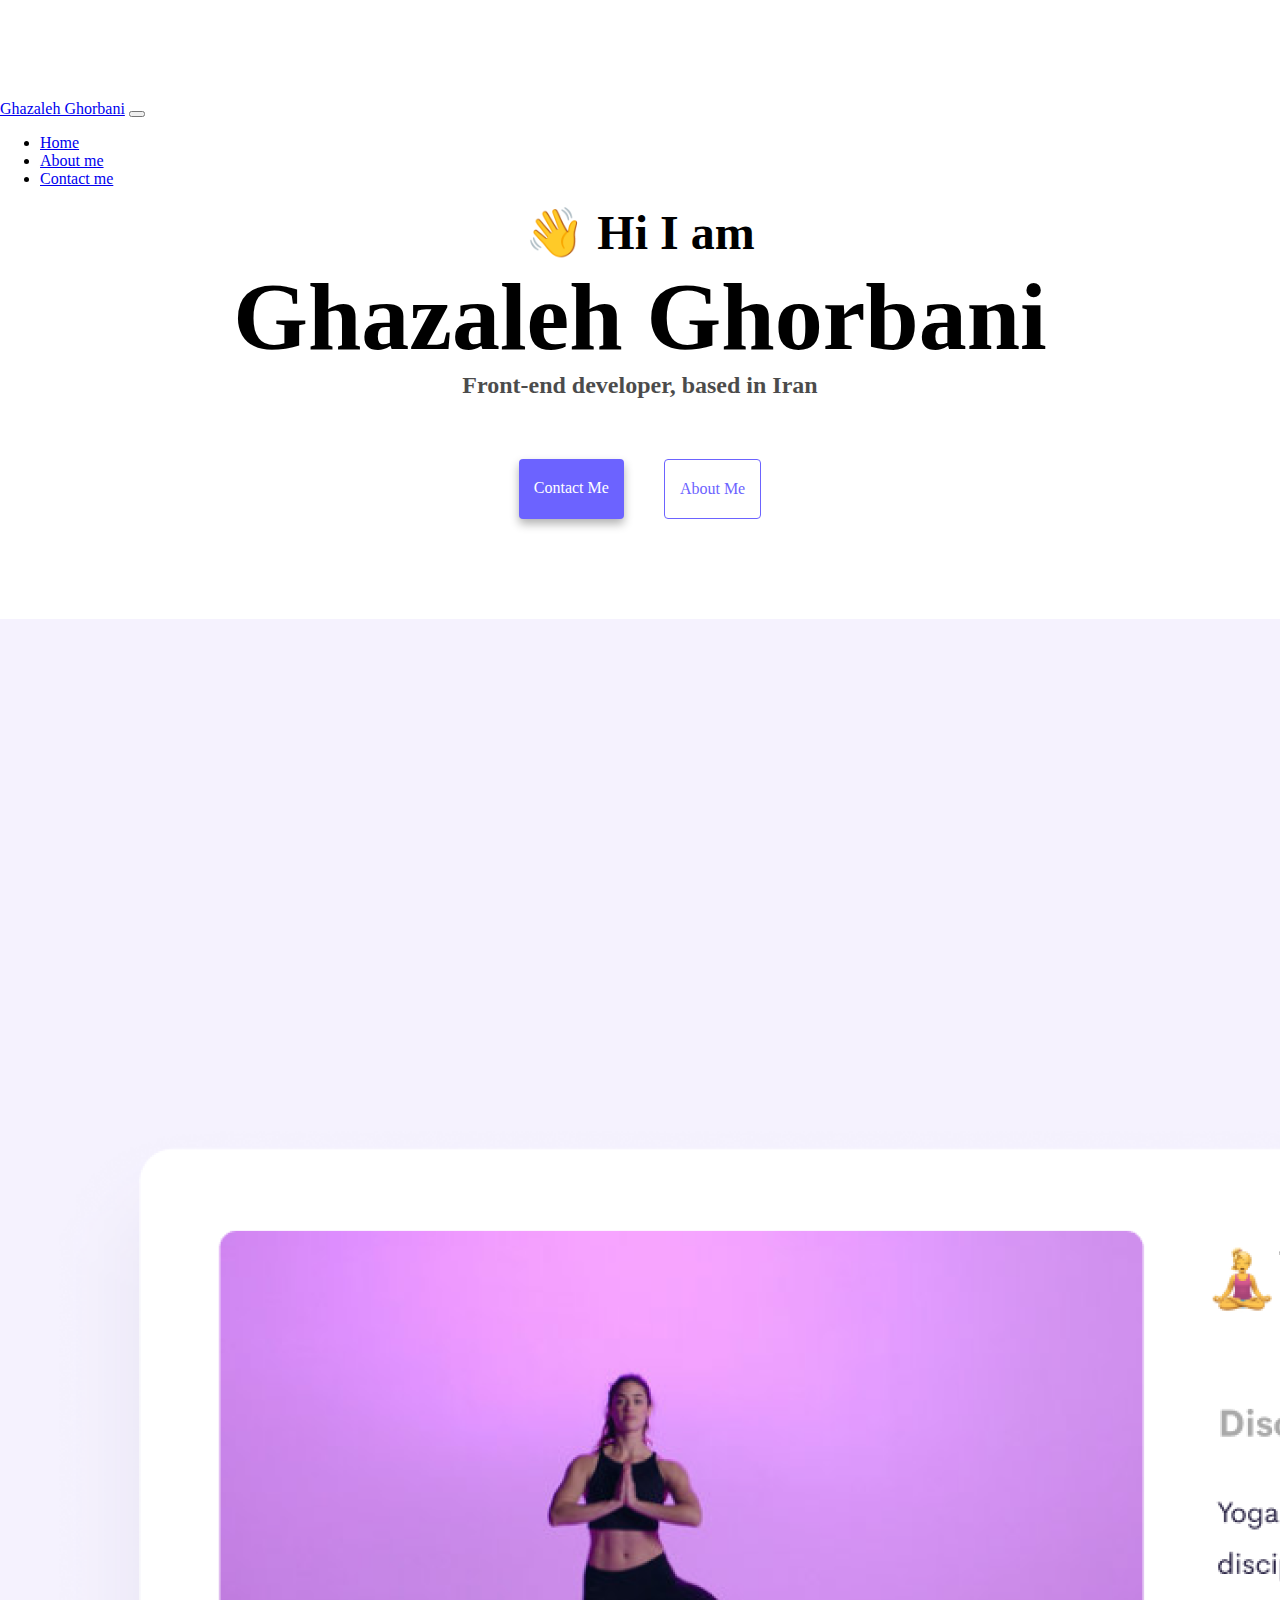
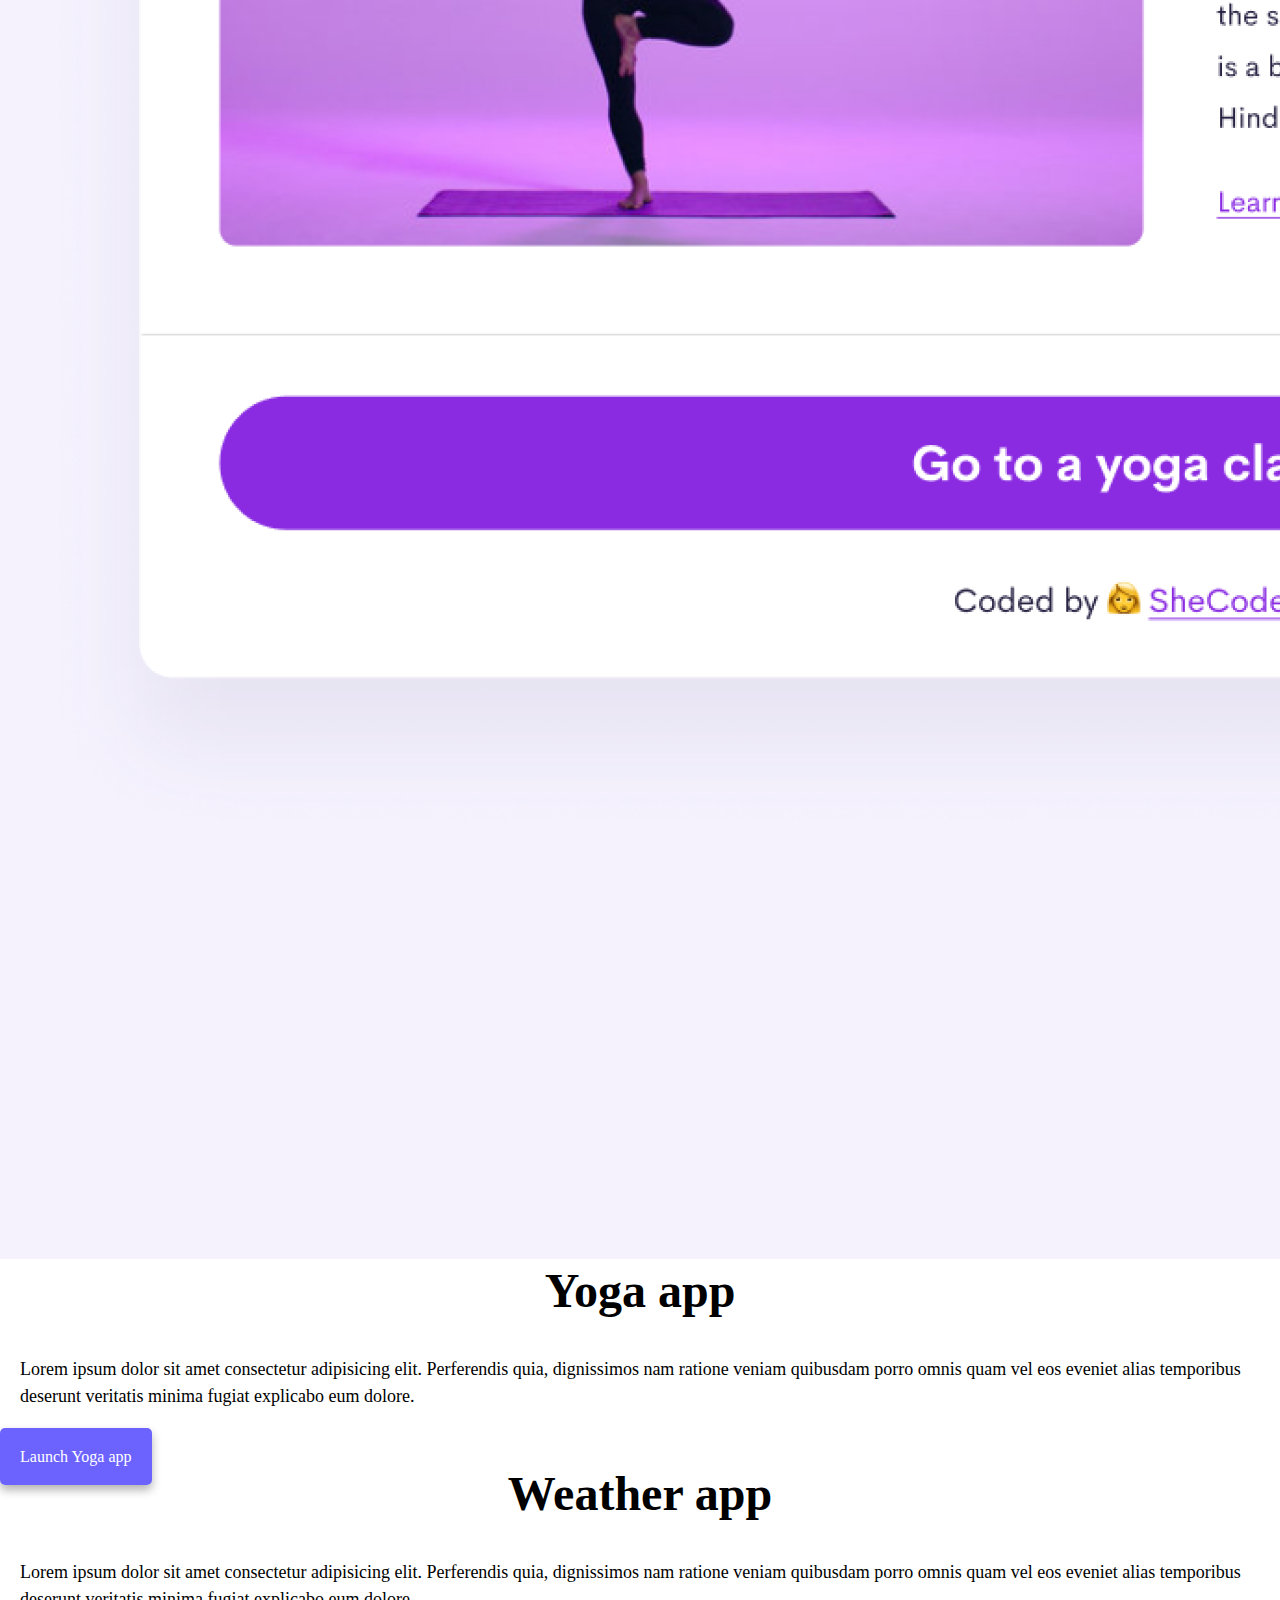
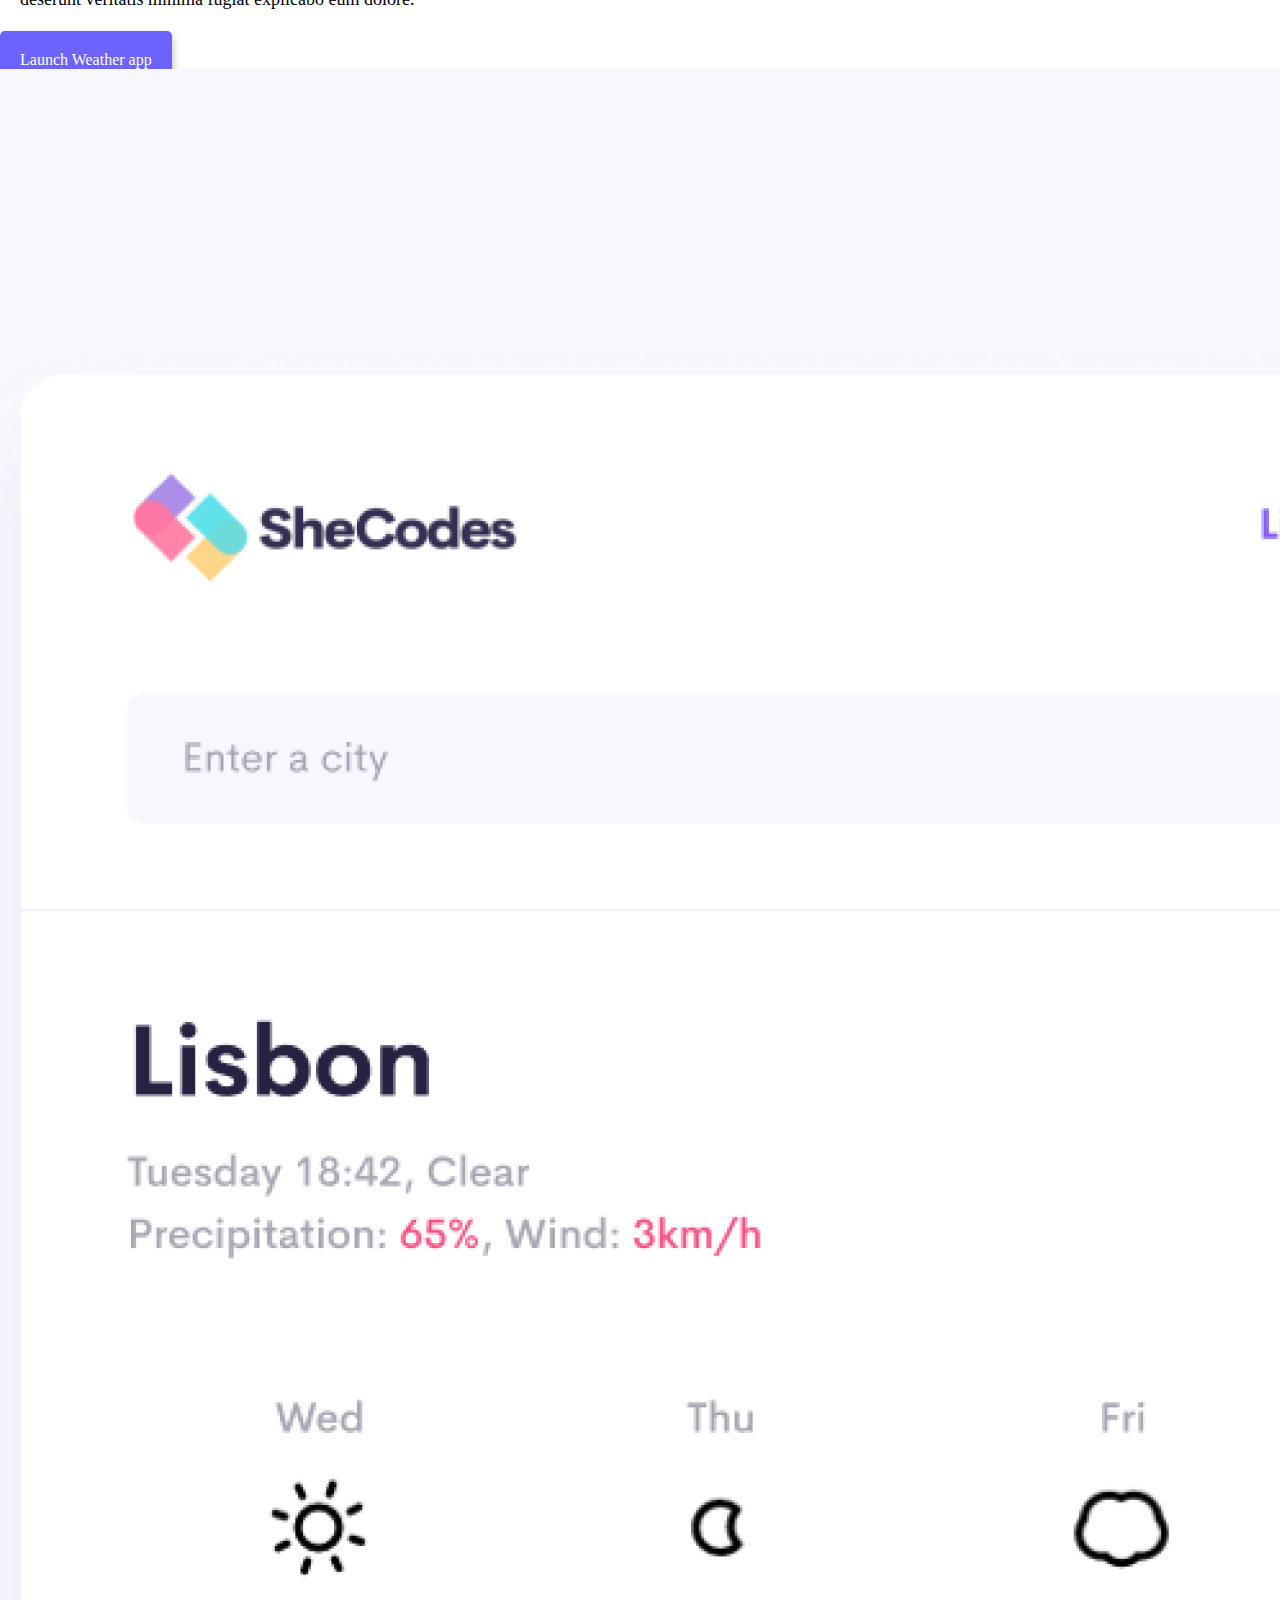
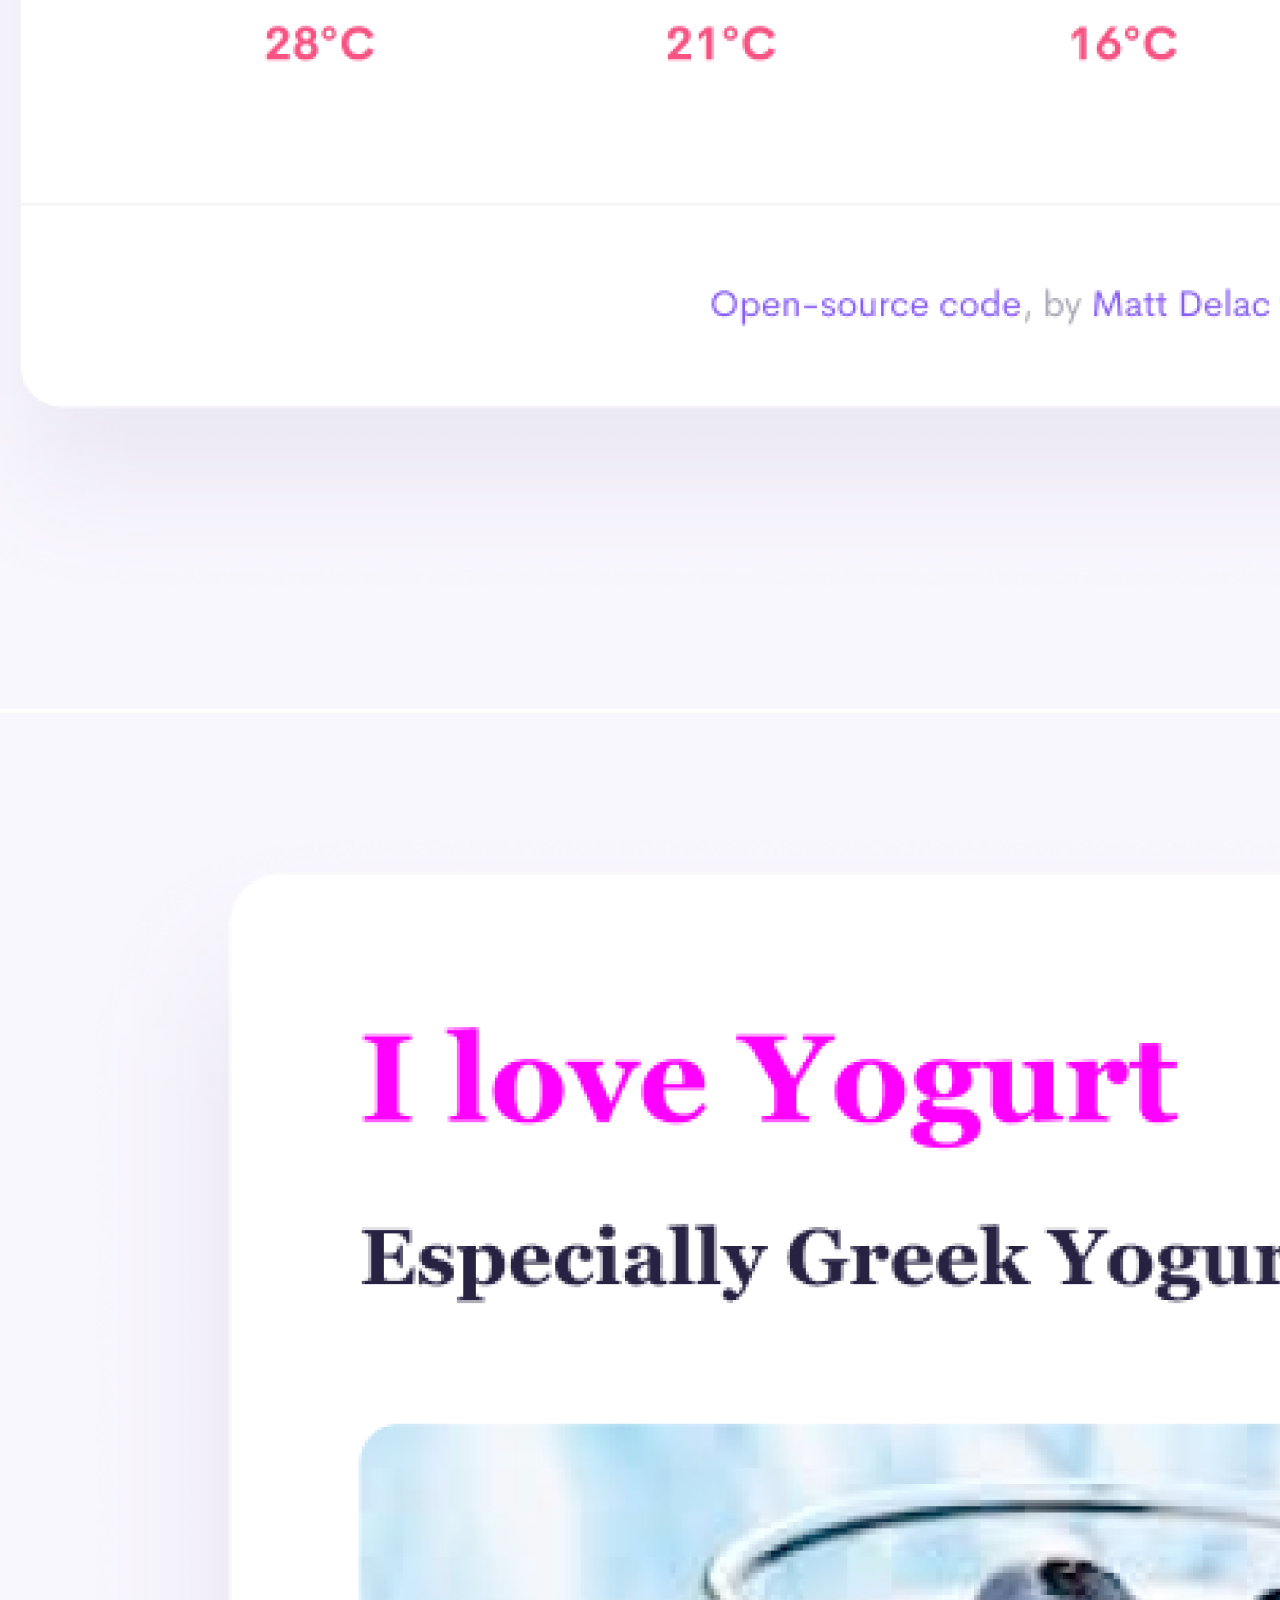
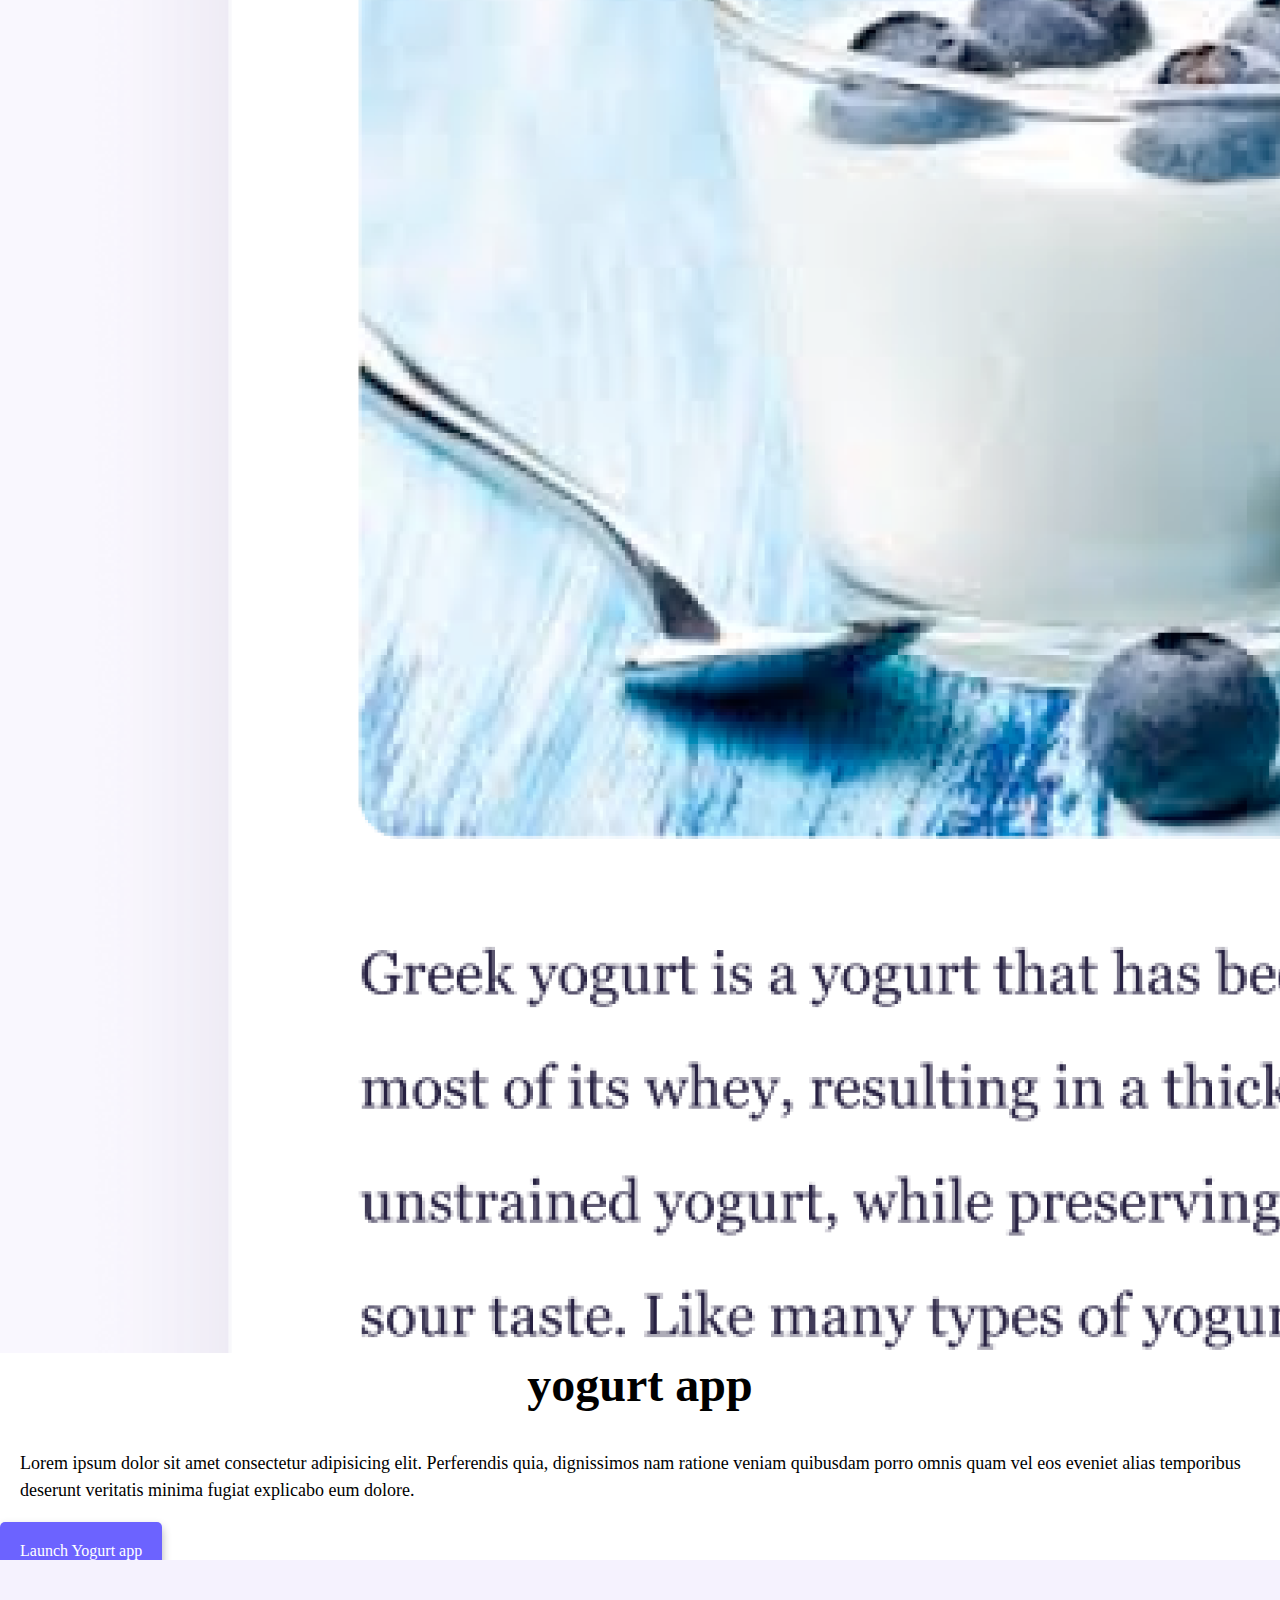
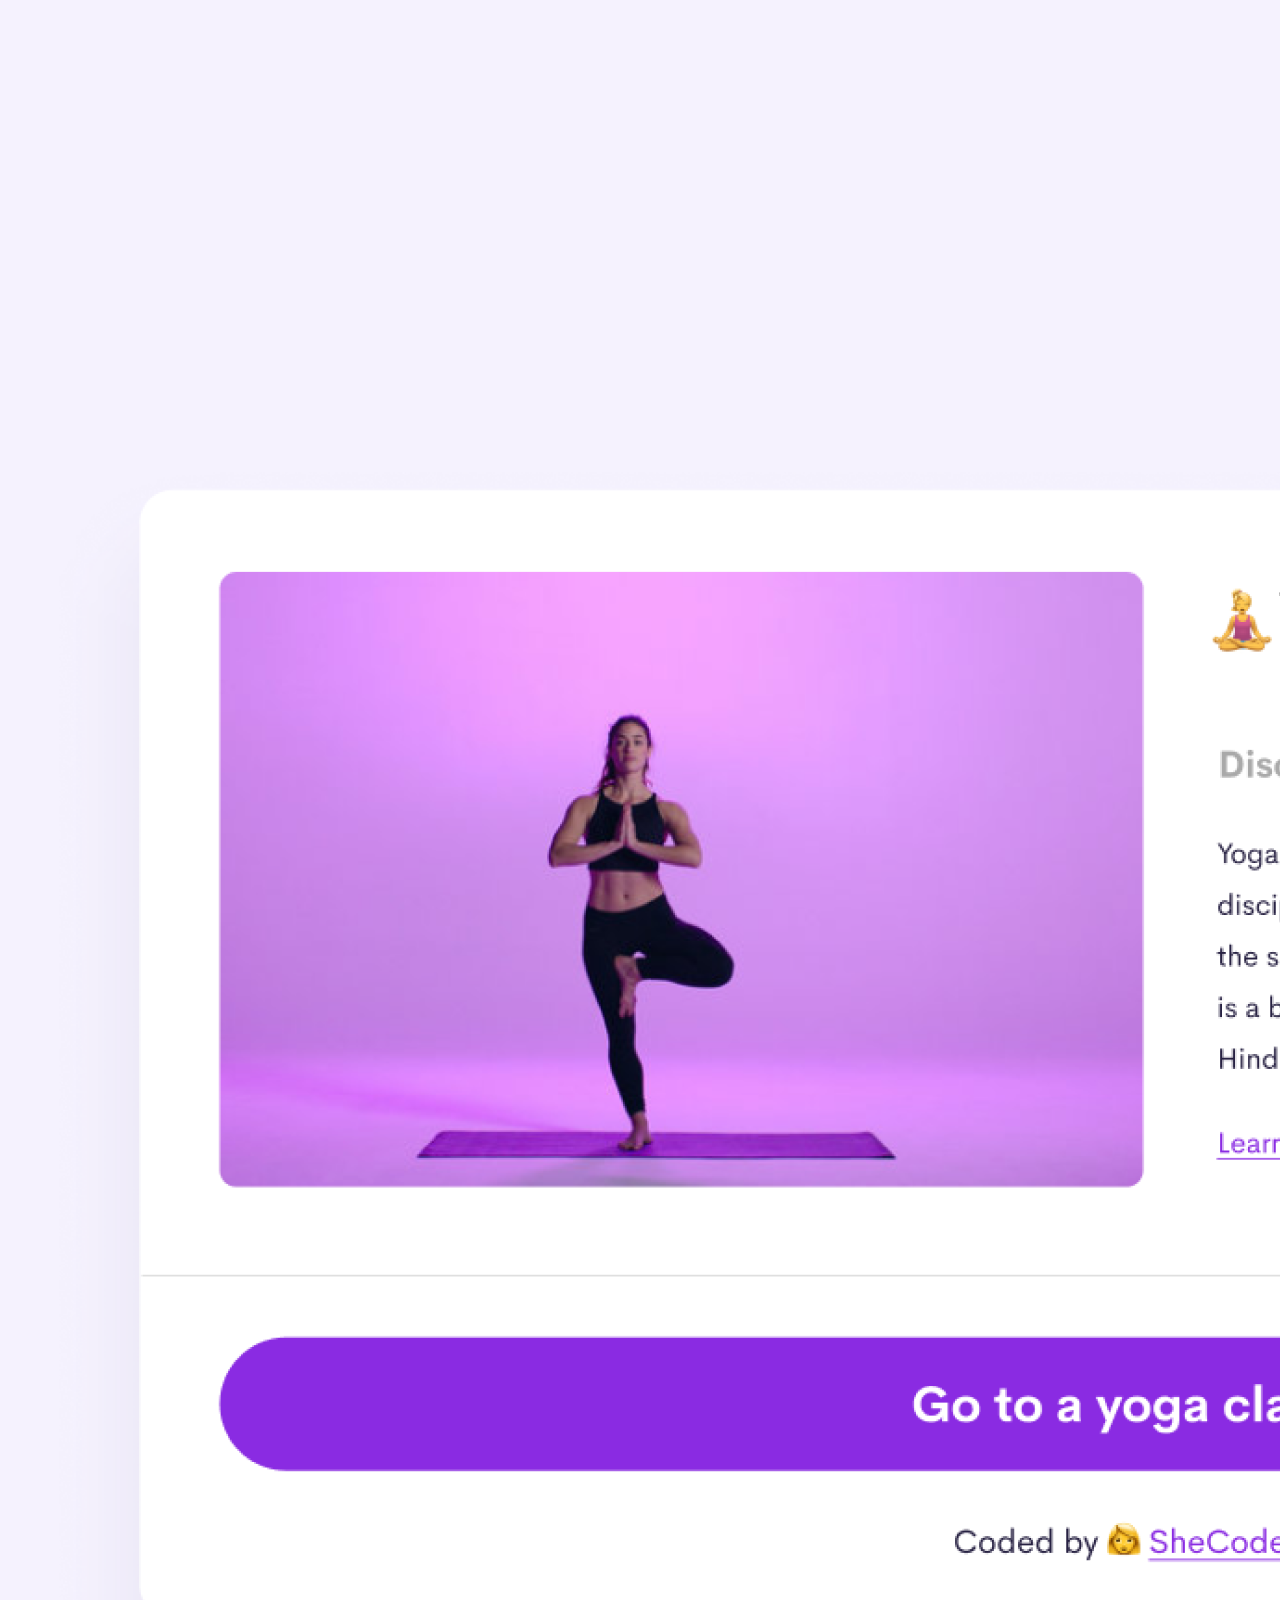
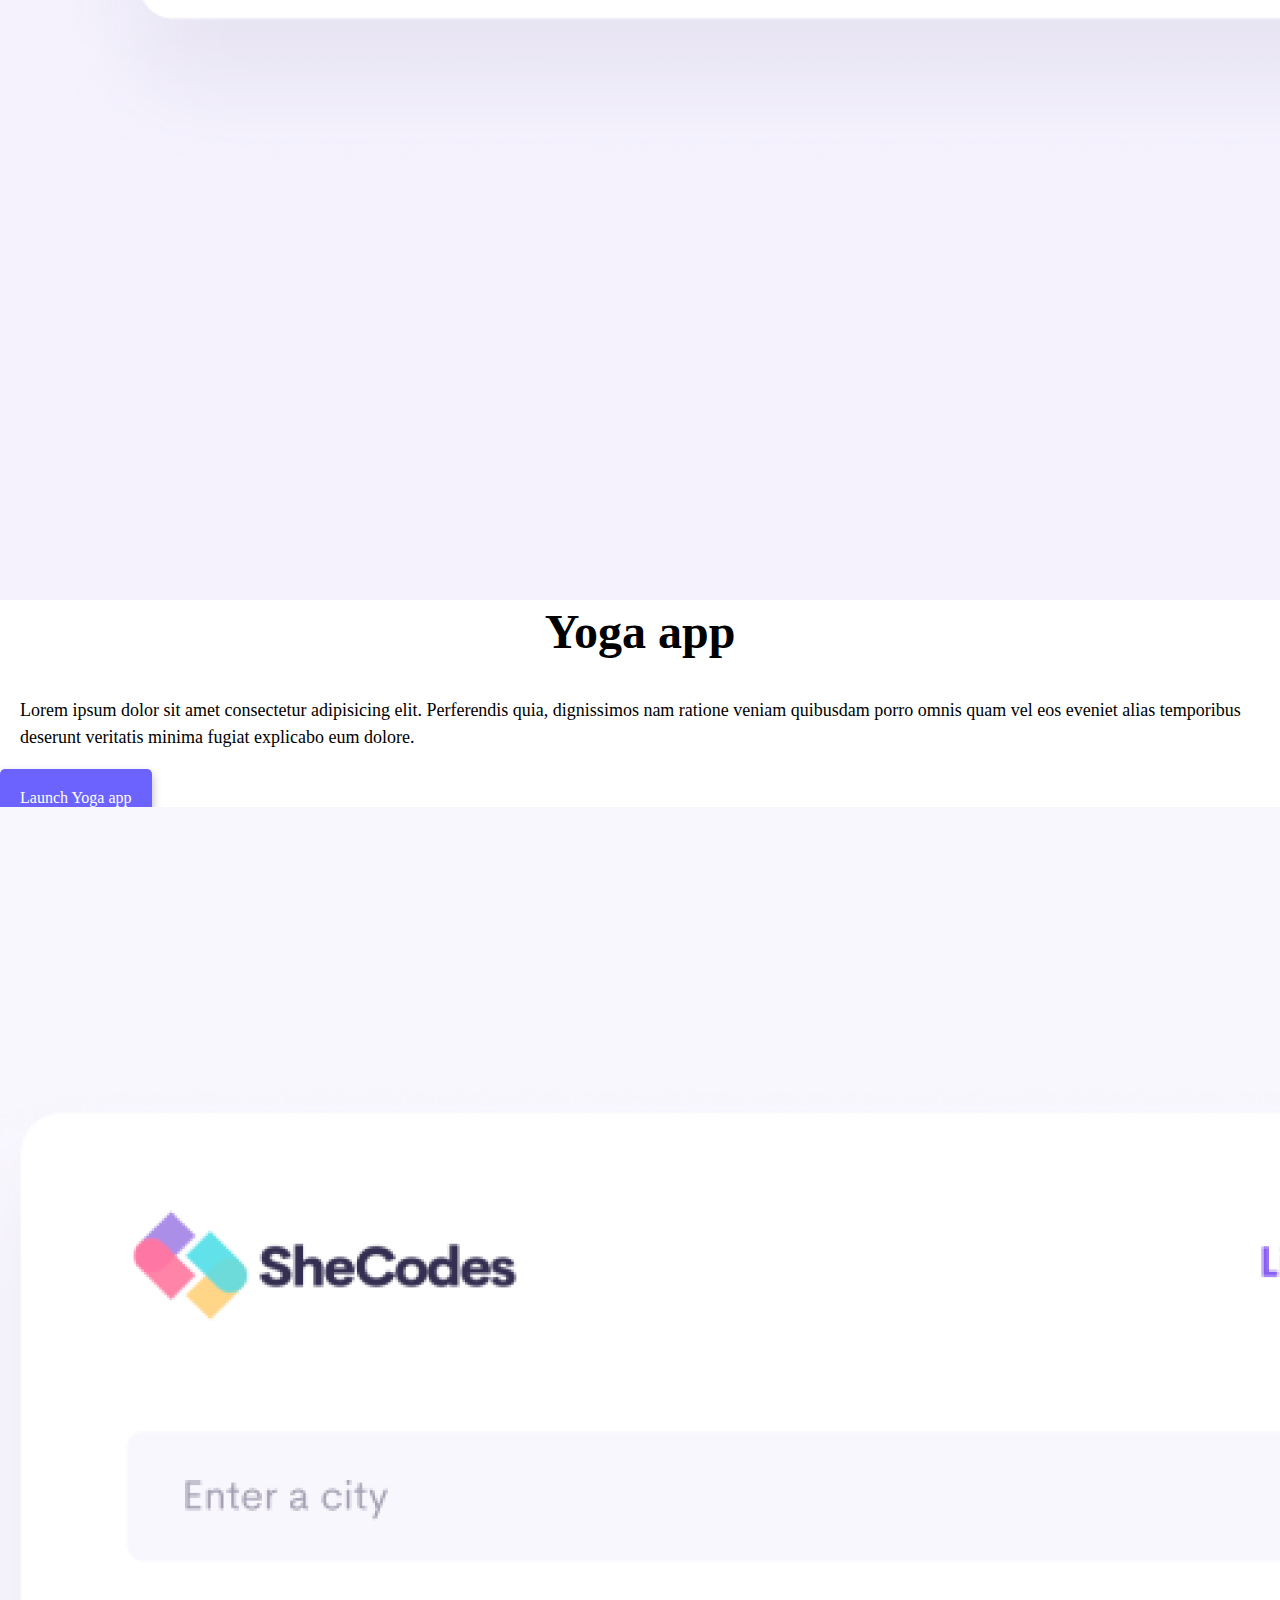
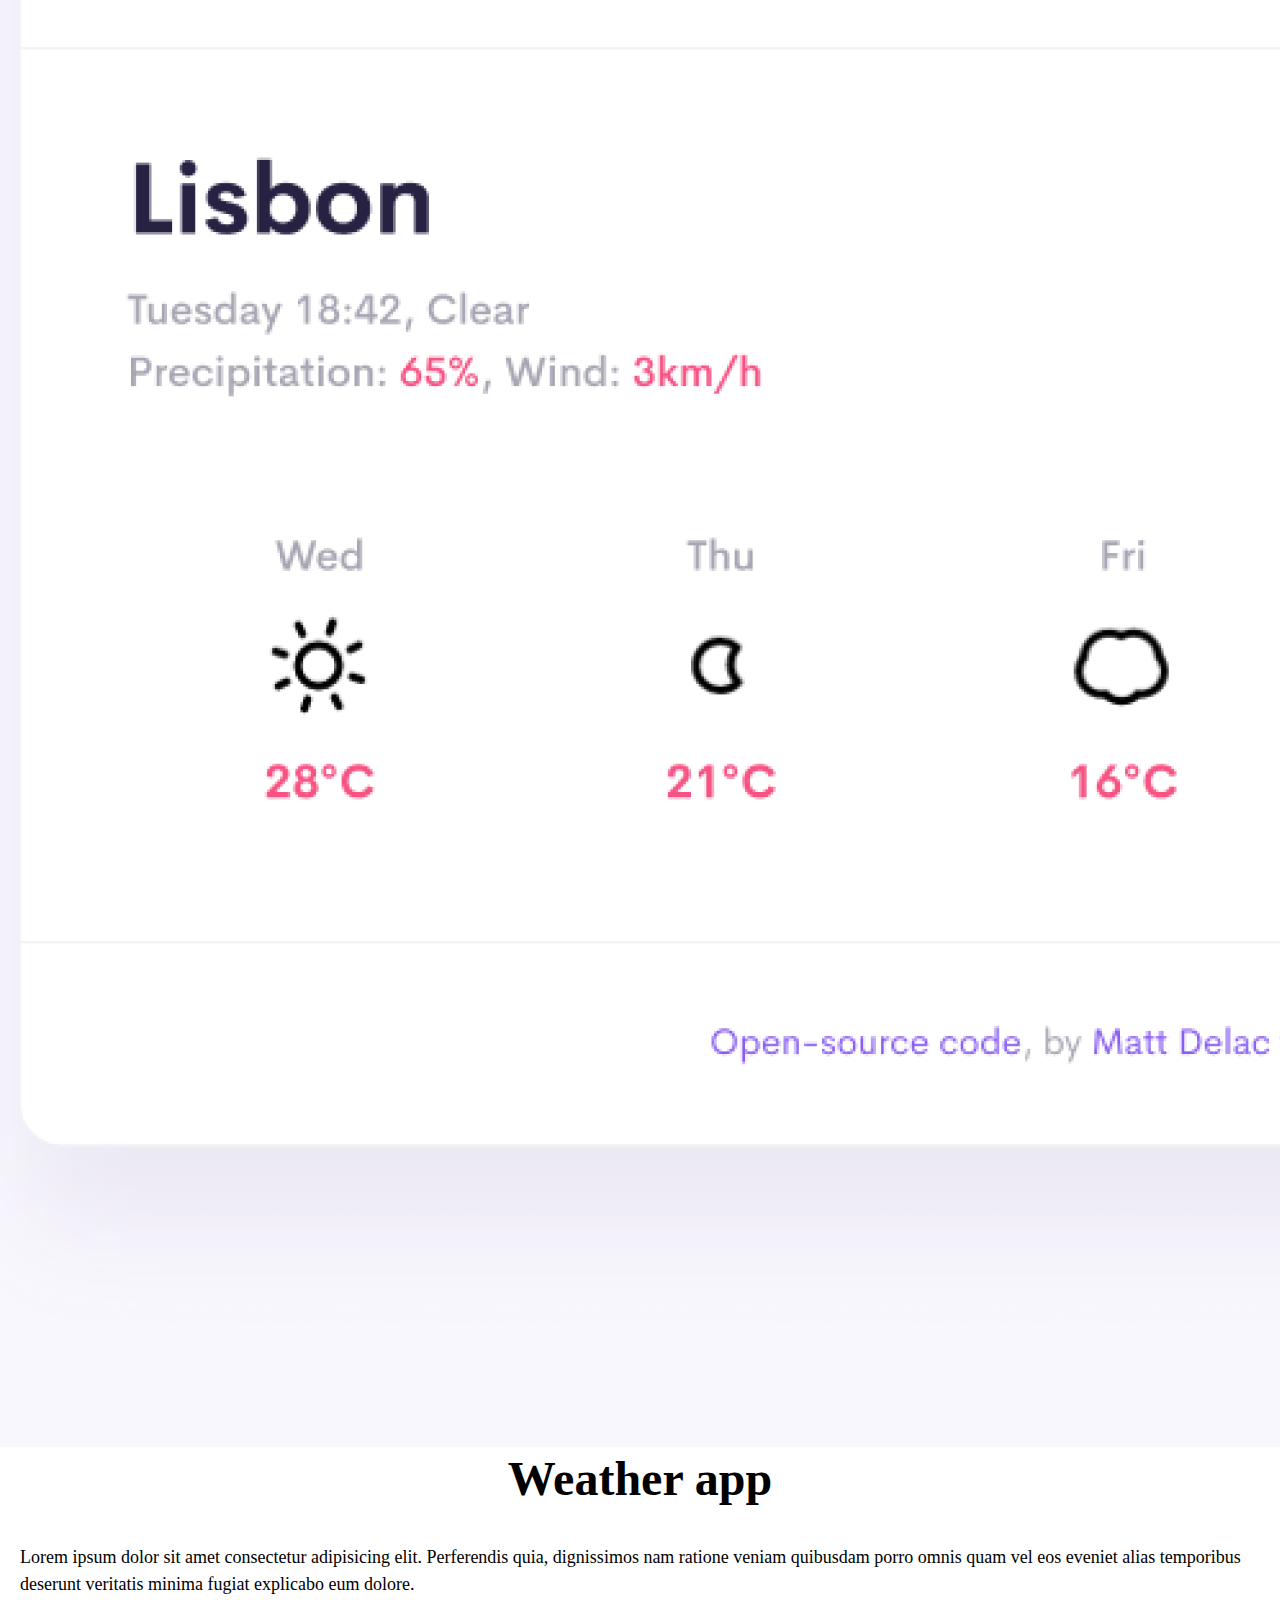
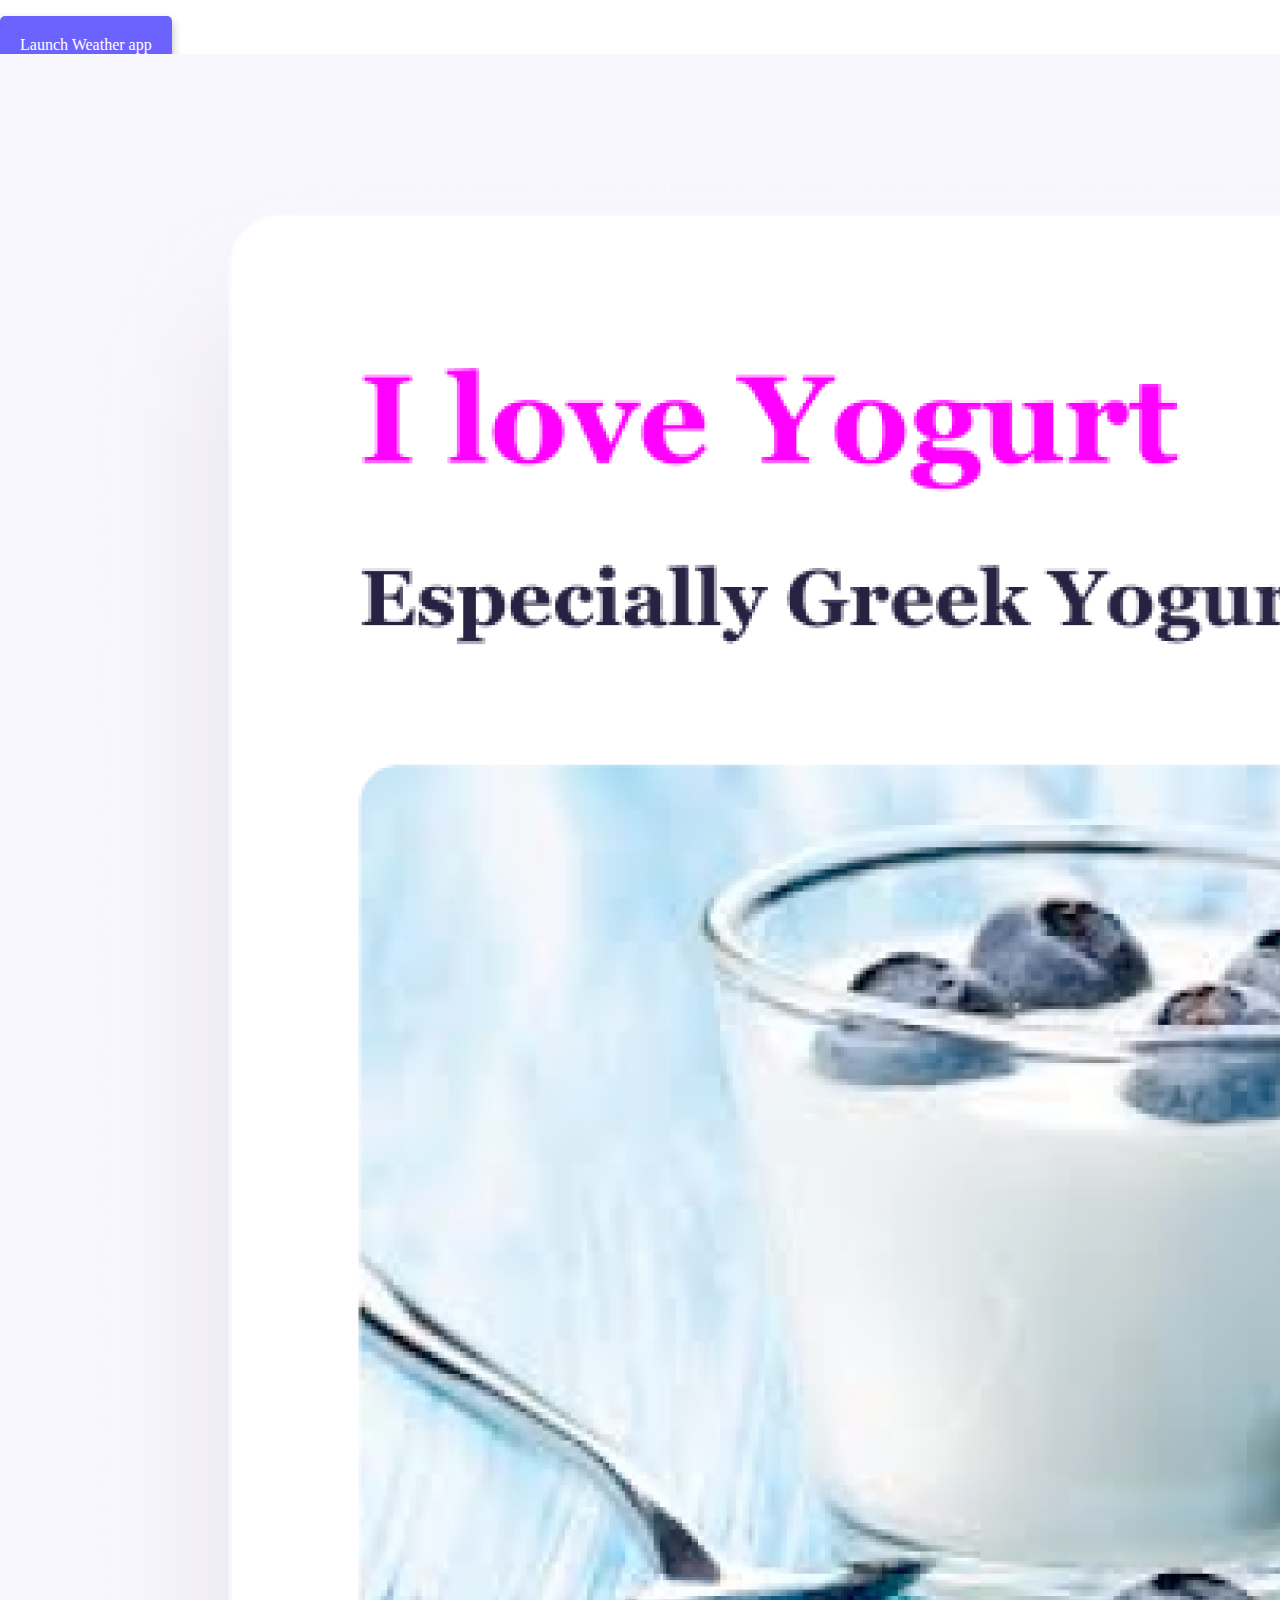
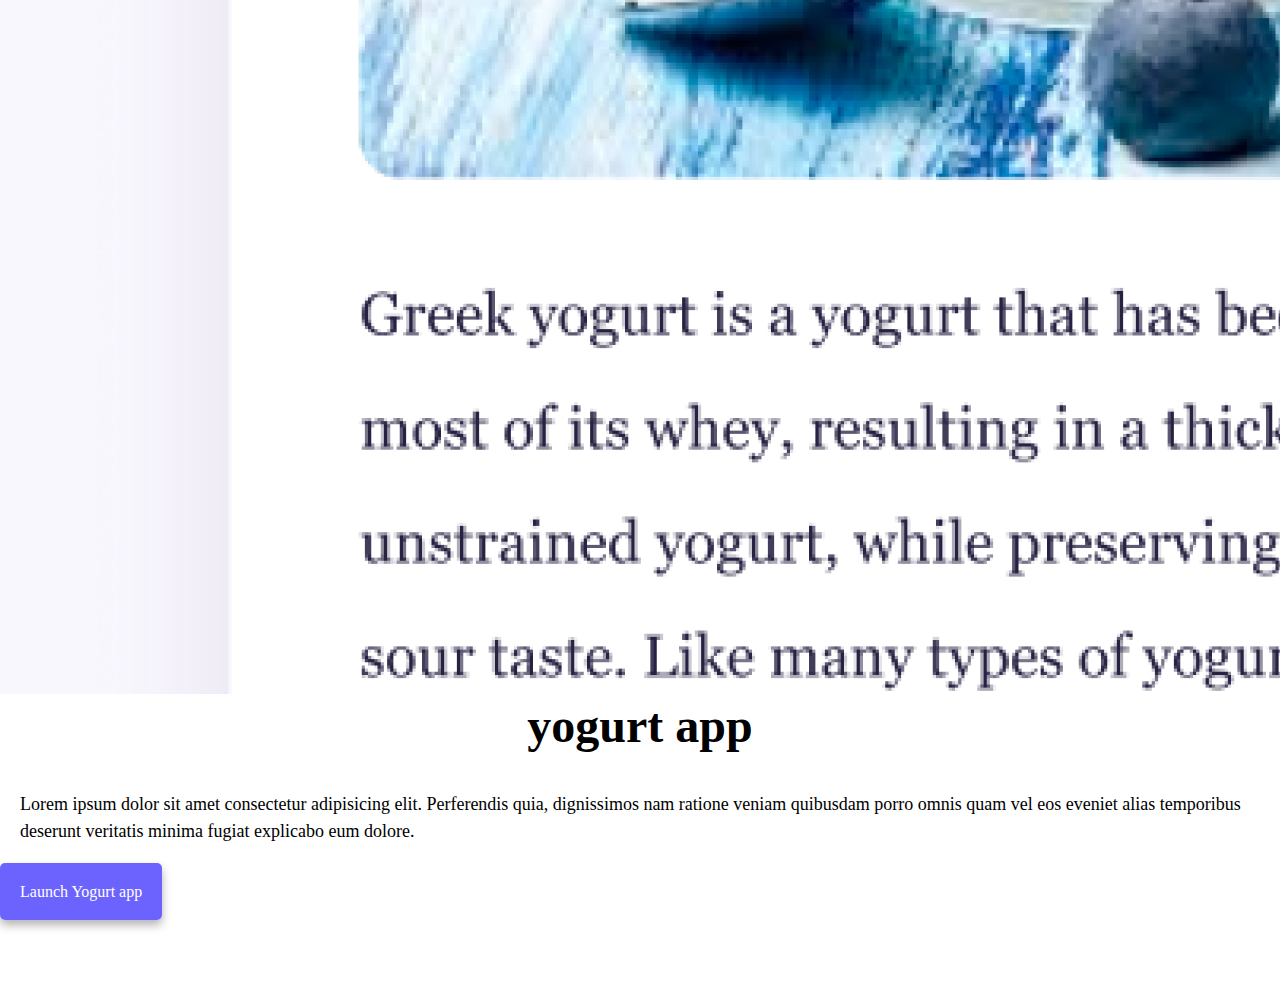
<file: index.html>
<!DOCTYPE html>
<html lang="en">
  <head>
    <meta name="description" content="portfolio">
    <meta charset="UTF-8" />
    <meta http-equiv="X-UA-Compatible" content="IE=edge" />
    <meta name="viewport" content="width=device-width, initial-scale=1.0" />
    <link
      href="https://cdn.jsdelivr.net/npm/bootstrap@5.3.1/dist/css/bootstrap.min.css"
      rel="stylesheet"
      integrity="sha384-4bw+/aepP/YC94hEpVNVgiZdgIC5+VKNBQNGCHeKRQN+PtmoHDEXuppvnDJzQIu9"
      crossorigin="anonymous"
    />
    <script
      src="https://cdn.jsdelivr.net/npm/bootstrap@5.3.1/dist/js/bootstrap.bundle.min.js"
      integrity="sha384-HwwvtgBNo3bZJJLYd8oVXjrBZt8cqVSpeBNS5n7C8IVInixGAoxmnlMuBnhbgrkm"
      crossorigin="anonymous"
    ></script>
    <title>Ghazaleh Ghorbani | home page</title>
    <link rel="stylesheet" href="style.css" />
  </head>
  <body>
    <nav class="navbar fixed-top navbar-expand-lg bg-body-tertiary">
      <div class="container-fluid">
        <a class="navbar-brand" href="#">Ghazaleh Ghorbani</a>
        <button
          class="navbar-toggler"
          type="button"
          data-bs-toggle="collapse"
          data-bs-target="#navbarNav"
          aria-controls="navbarNav"
          aria-expanded="false"
          aria-label="Toggle navigation"
        >
          <span class="navbar-toggler-icon"></span>
        </button>
        <div class="collapse navbar-collapse" id="navbarNav">
          <ul class="navbar-nav">
            <li class="nav-item">
              <a class="nav-link active" aria-current="page" href="index.html"
                >Home</a
              >
            </li>
            <li class="nav-item">
              <a class="nav-link" href="about.html">About me</a>
            </li>
            <li class="nav-item">
              <a class="nav-link" href="about.html#contact">Contact me</a>
            </li>
          </ul>
        </div>
      </div>
    </nav>
    <h2>👋 Hi I am</h2>
    <h1>Ghazaleh Ghorbani</h1>
    <h3>Front-end developer, based in Iran</h3>
    <div class="navigation-links">
      <a href="about.html#contact" class="contact-link">Contact me</a>
      <a href="about.html" class="about-link">About me</a>
    </div>
    <div class="container d-none d-md-block d-lg-block">
      <div class="row">
        <div class="col-6">
          <img src="images/yoga.png" class="img-fluid" alt="yoga picture"/>
        </div>
        <div class="col-6">
          <h2>Yoga app</h2>
          <p>
            Lorem ipsum dolor sit amet consectetur adipisicing elit. Perferendis
            quia, dignissimos nam ratione veniam quibusdam porro omnis quam vel
            eos eveniet alias temporibus deserunt veritatis minima fugiat
            explicabo eum dolore.
          </p>
          <a href="#" class="launch-link">Launch Yoga app</a>
        </div>
      </div>
      <div class="row">
        <div class="col-6">
          <h2>Weather app</h2>
          <p>
            Lorem ipsum dolor sit amet consectetur adipisicing elit. Perferendis
            quia, dignissimos nam ratione veniam quibusdam porro omnis quam vel
            eos eveniet alias temporibus deserunt veritatis minima fugiat
            explicabo eum dolore.
          </p>
          <a href="#" class="launch-link">Launch Weather app</a>
        </div>
        <div class="col-6">
          <img src="images/weather.png" class="img-fluid" alt="weather picture" />
        </div>
      </div>
      <div class="row">
        <div class="col-6">
          <img src="images/yogurt.png" class="img-fluid" alt="yogurt picture"/>
        </div>
        <div class="col-6">
          <h2>yogurt app</h2>
          <p>
            Lorem ipsum dolor sit amet consectetur adipisicing elit. Perferendis
            quia, dignissimos nam ratione veniam quibusdam porro omnis quam vel
            eos eveniet alias temporibus deserunt veritatis minima fugiat
            explicabo eum dolore.
          </p>
          <a href="#" class="launch-link">Launch Yogurt app</a>
        </div>
      </div>
    </div>
<!------>
<!--fow smaller resolutions:-->
<div class="container d-block d-md-none d-lg-none">
    <div class="row">
        <img src="images/yoga.png" class="img-fluid" alt="yoga picture"/>
    </div>
    <div class="row">
        <h2>Yoga app</h2>
        <p>
          Lorem ipsum dolor sit amet consectetur adipisicing elit. Perferendis
          quia, dignissimos nam ratione veniam quibusdam porro omnis quam vel
          eos eveniet alias temporibus deserunt veritatis minima fugiat
          explicabo eum dolore.
        </p>
        <a href="#" class="launch-link">Launch Yoga app</a>
    </div>
    <div class="row">
        <img src="images/weather.png" class="img-fluid" alt="weather picture"/>
    </div>
    <div class="row">
        <h2>Weather app</h2>
        <p>
          Lorem ipsum dolor sit amet consectetur adipisicing elit. Perferendis
          quia, dignissimos nam ratione veniam quibusdam porro omnis quam vel
          eos eveniet alias temporibus deserunt veritatis minima fugiat
          explicabo eum dolore.
        </p>
        <a href="#" class="launch-link">Launch Weather app</a>
    </div>

    <div class="row">
        <img src="images/yogurt.png" class="img-fluid" alt="yogurt picture" />
    </div>
    <div class="row">
        <h2>yogurt app</h2>
        <p>
          Lorem ipsum dolor sit amet consectetur adipisicing elit. Perferendis
          quia, dignissimos nam ratione veniam quibusdam porro omnis quam vel
          eos eveniet alias temporibus deserunt veritatis minima fugiat
          explicabo eum dolore.
        </p>
        <a href="#" class="launch-link">Launch Yogurt app</a>
    </div>
  </div>
  </body>
</html>
</file>
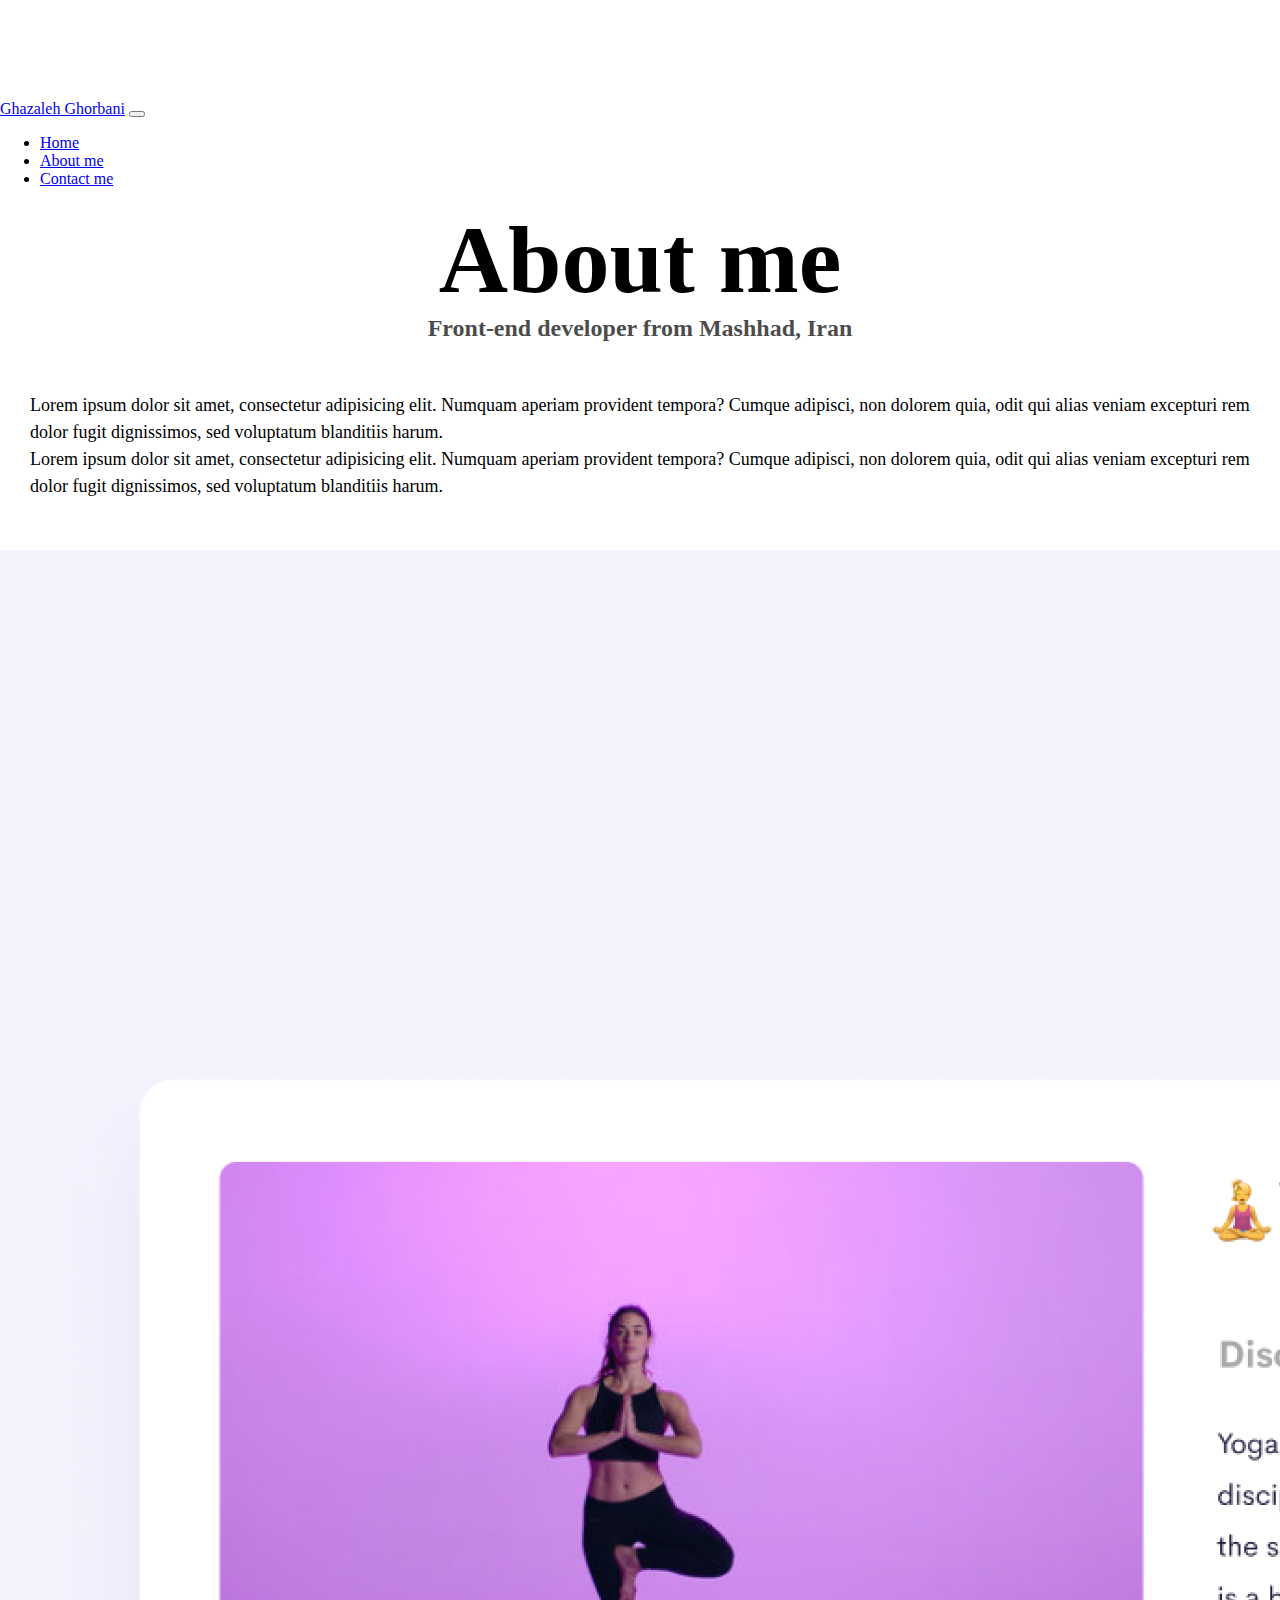
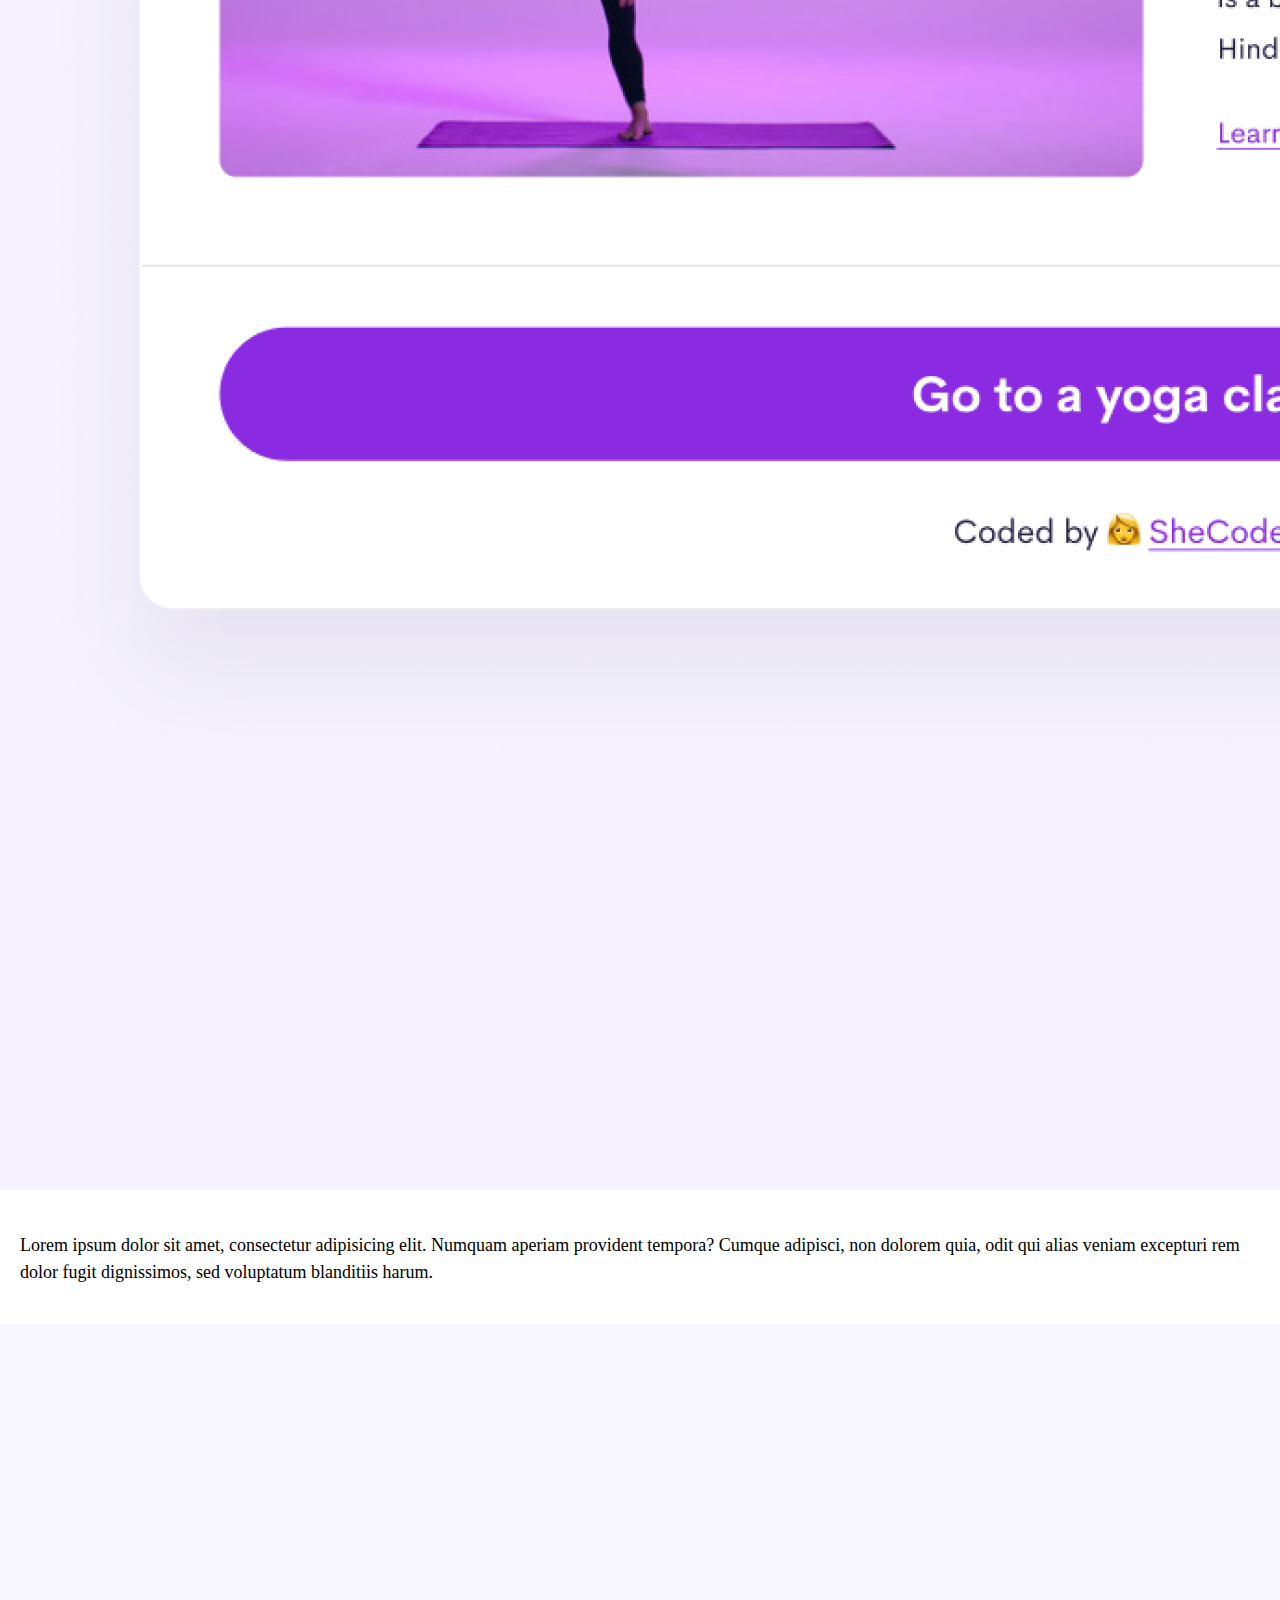
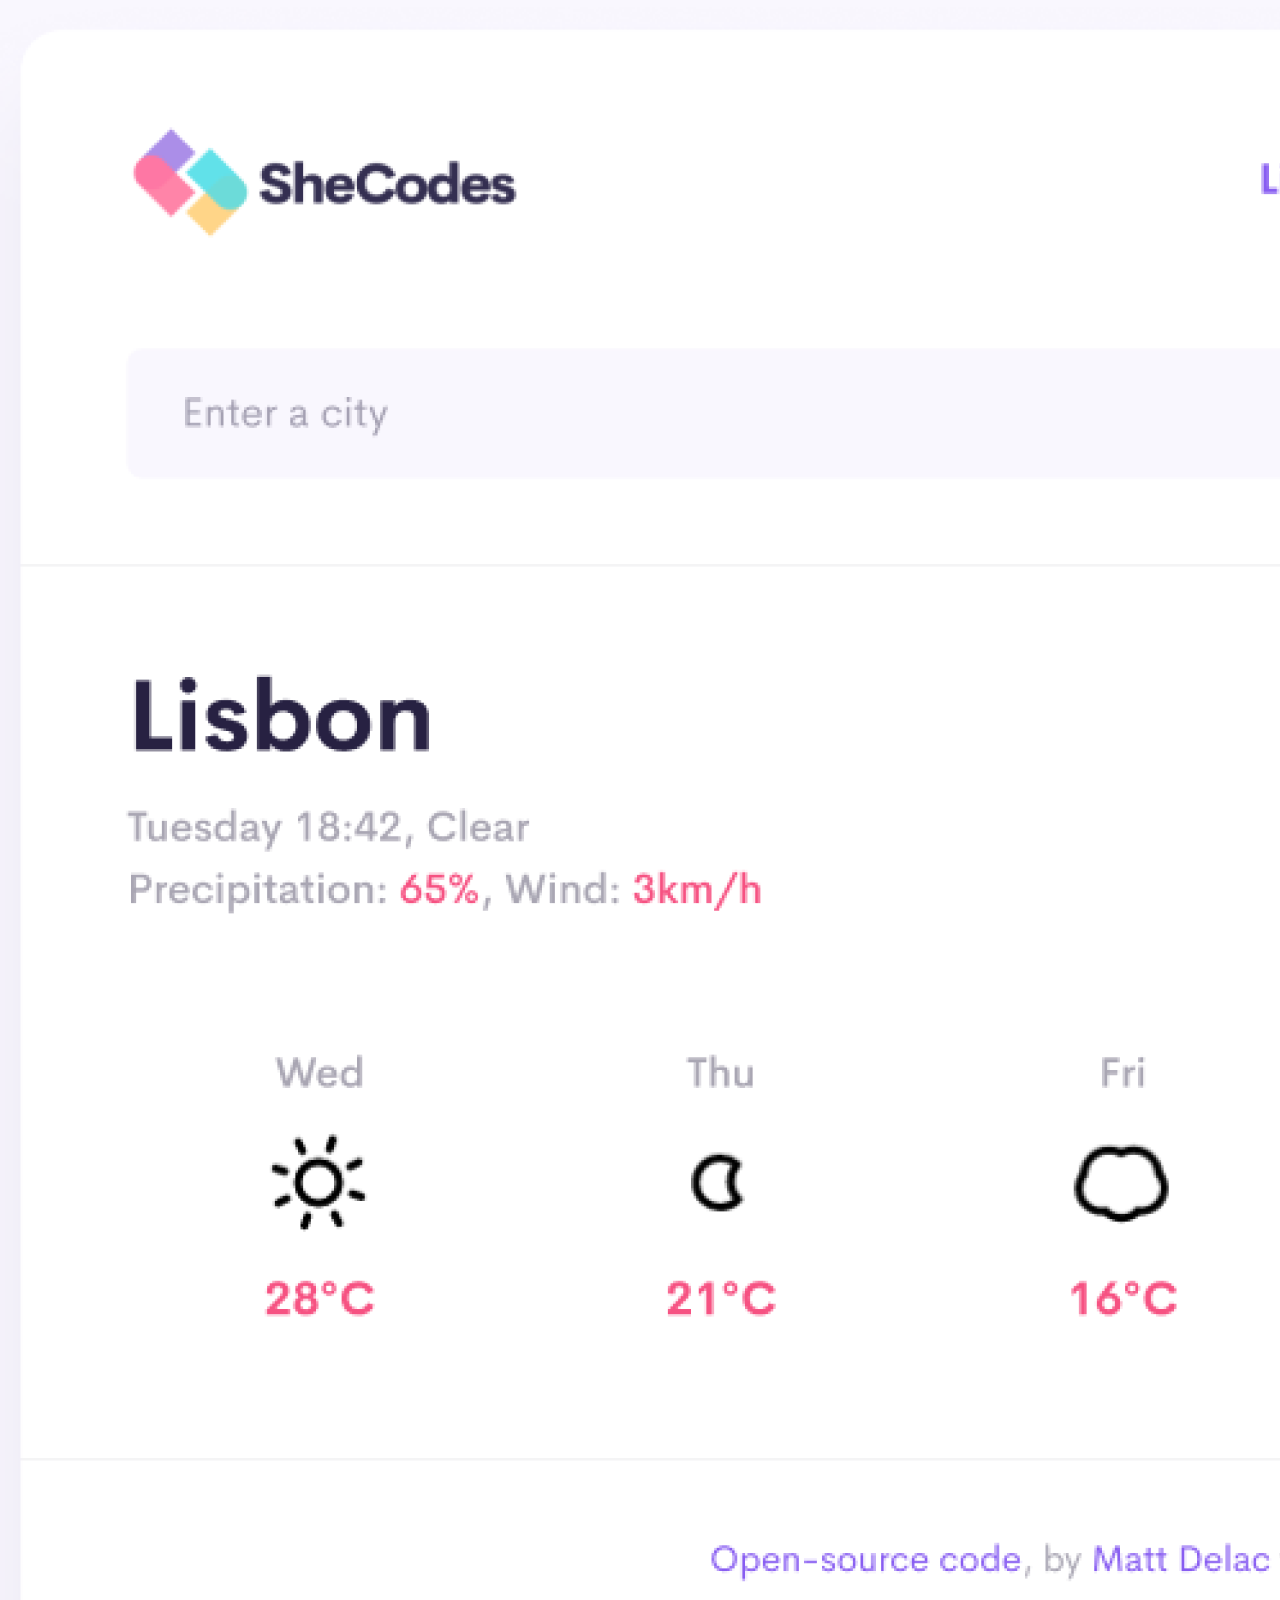
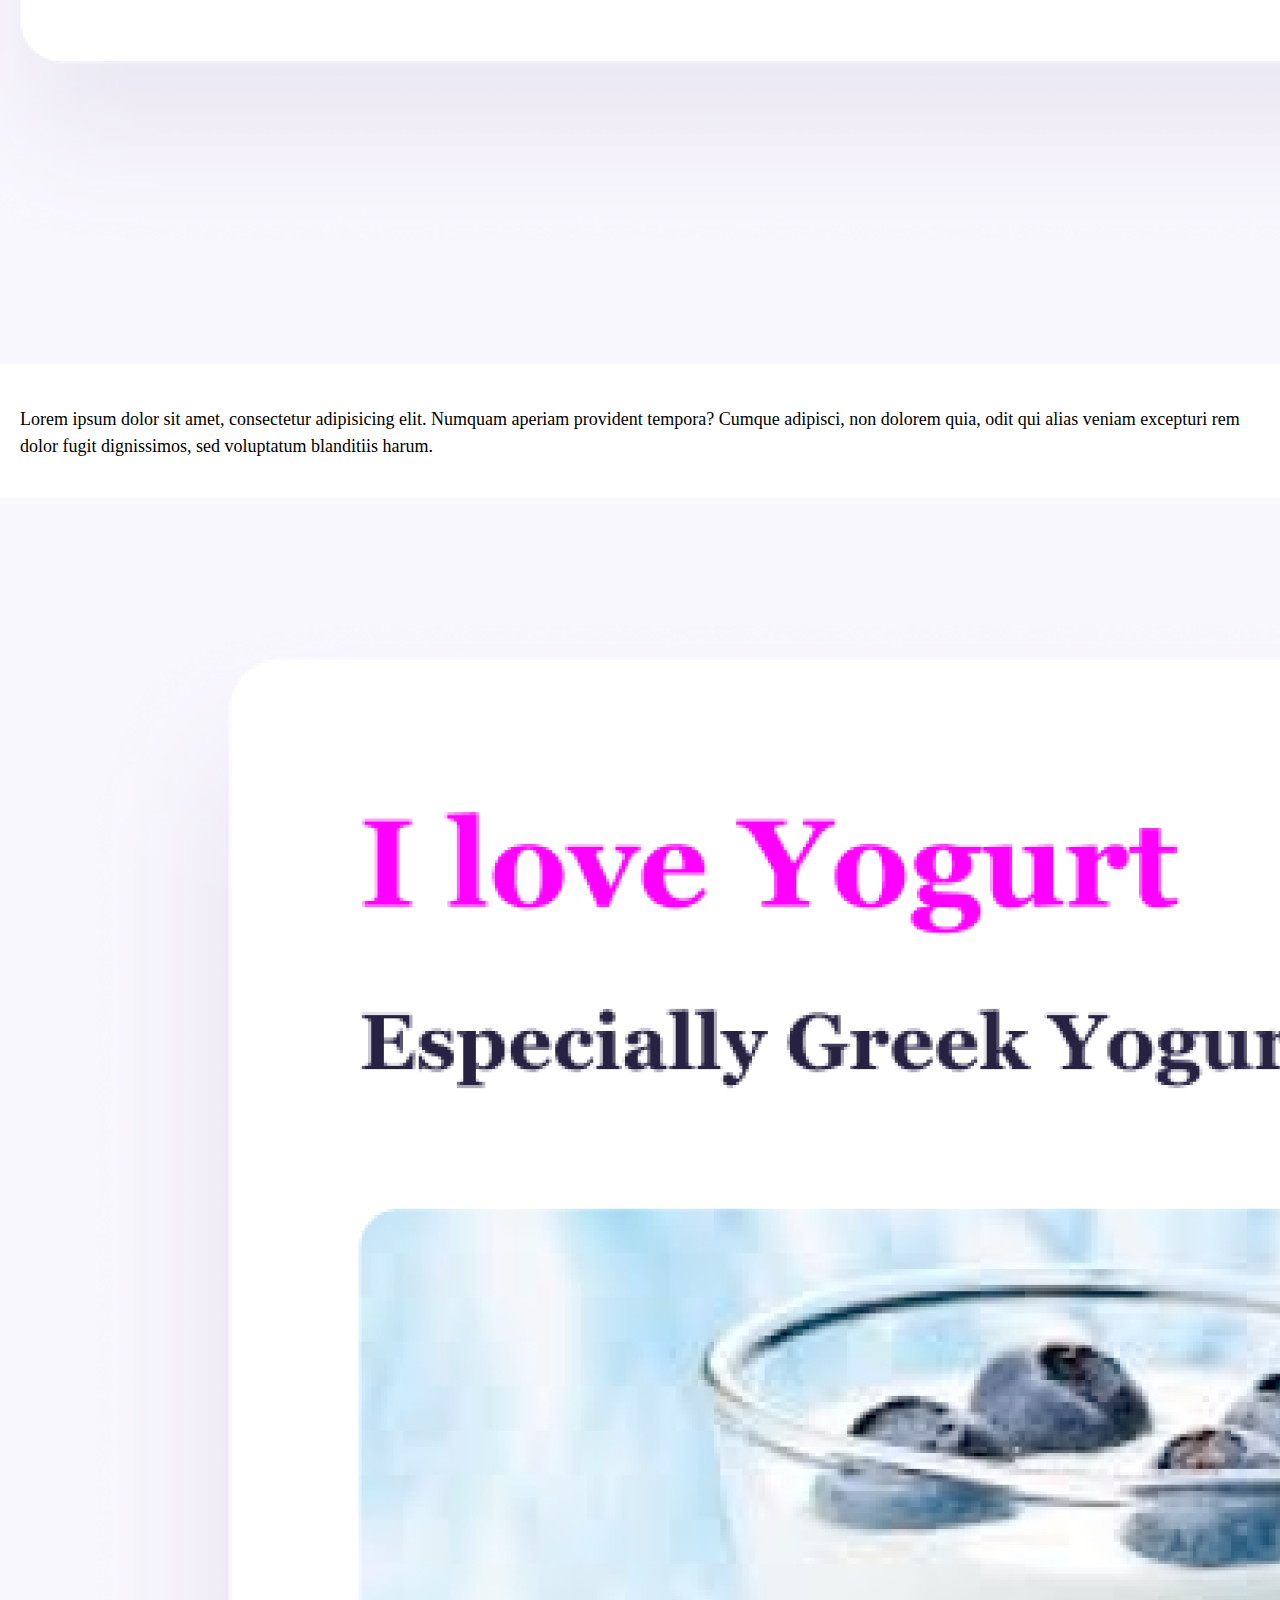
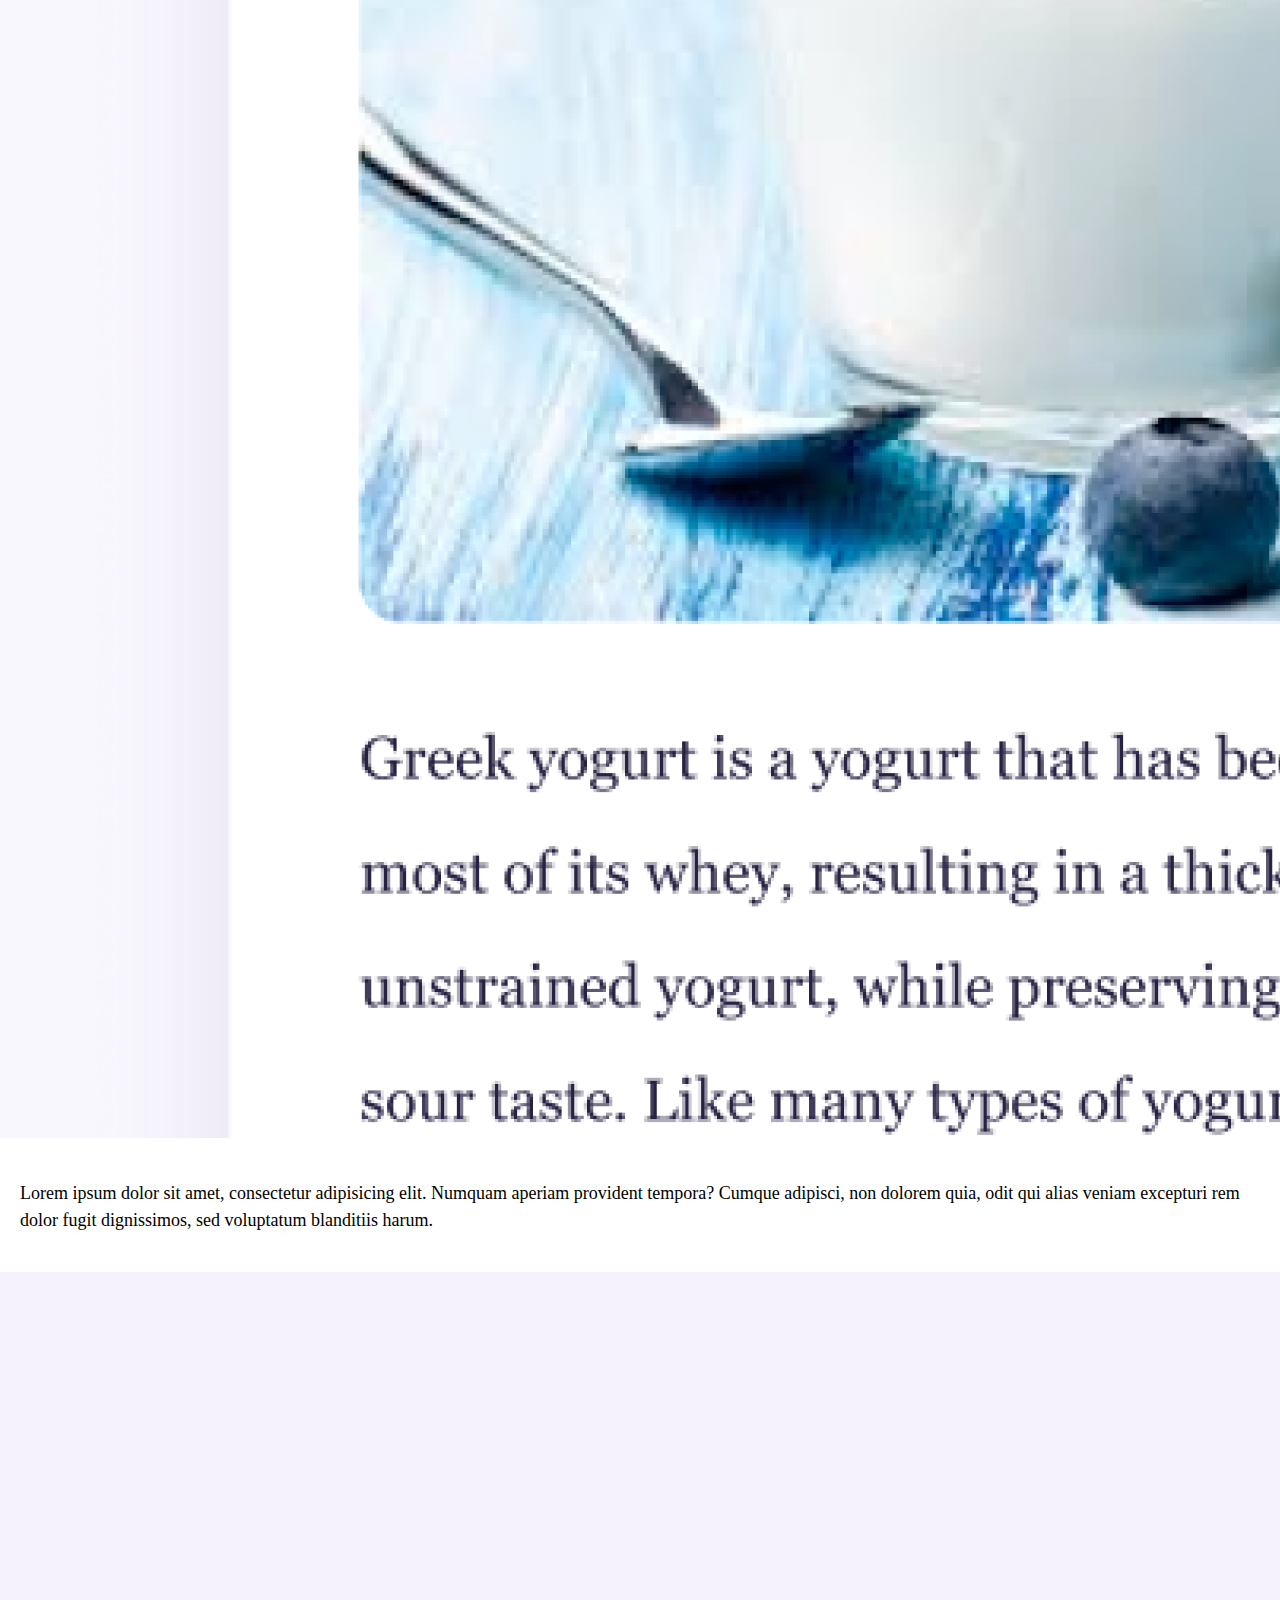
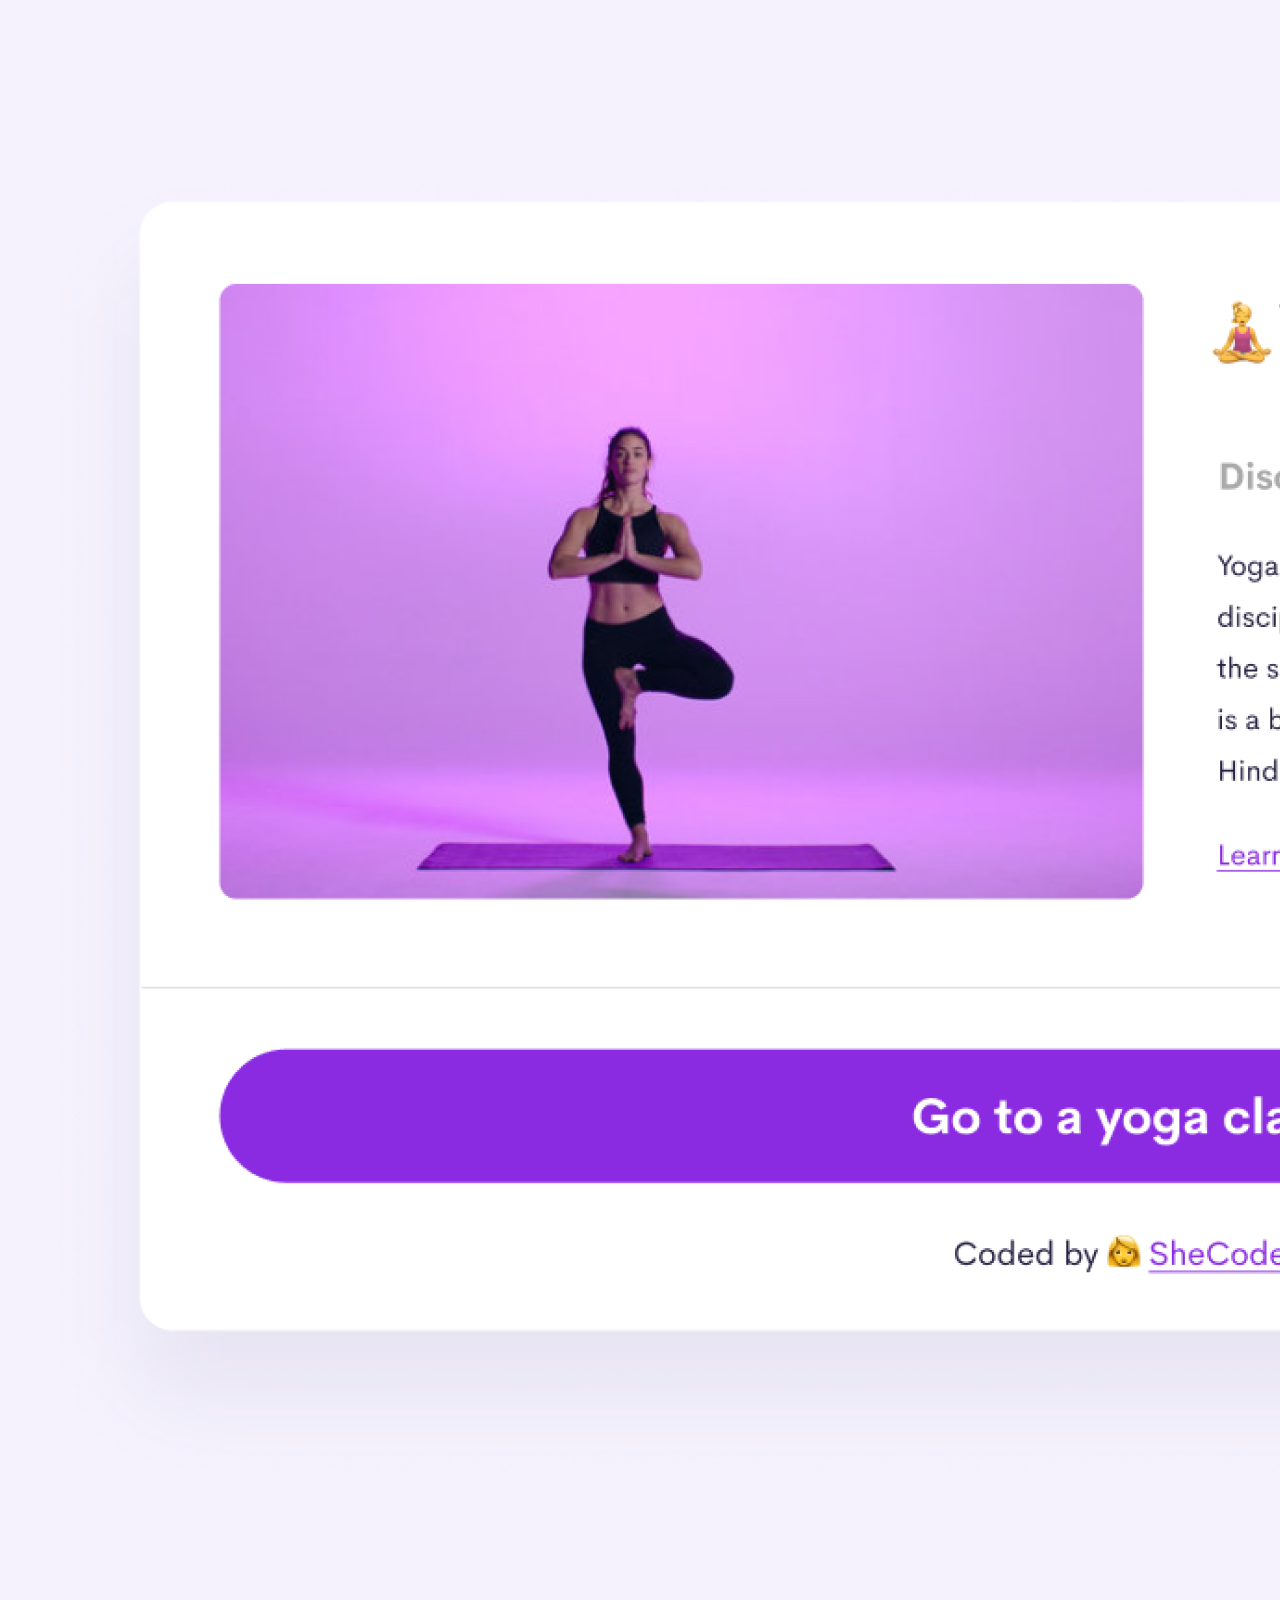
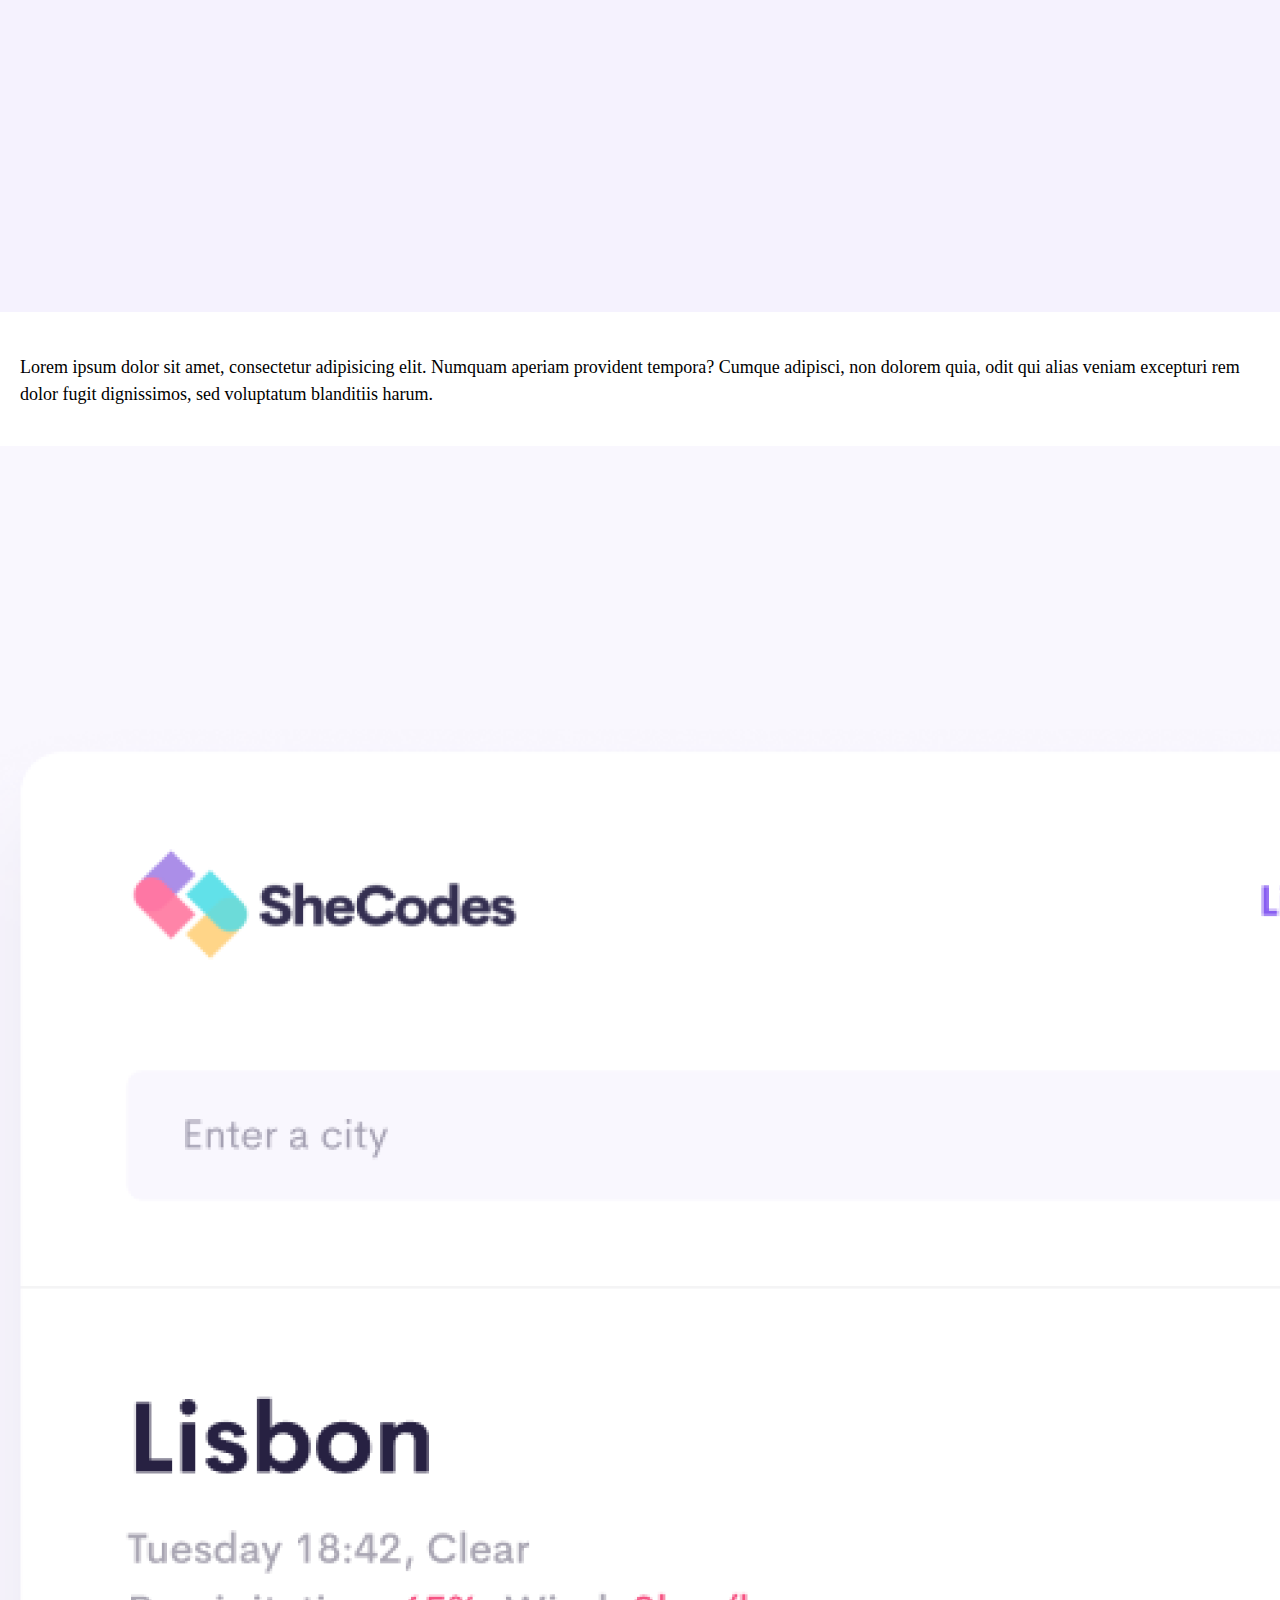
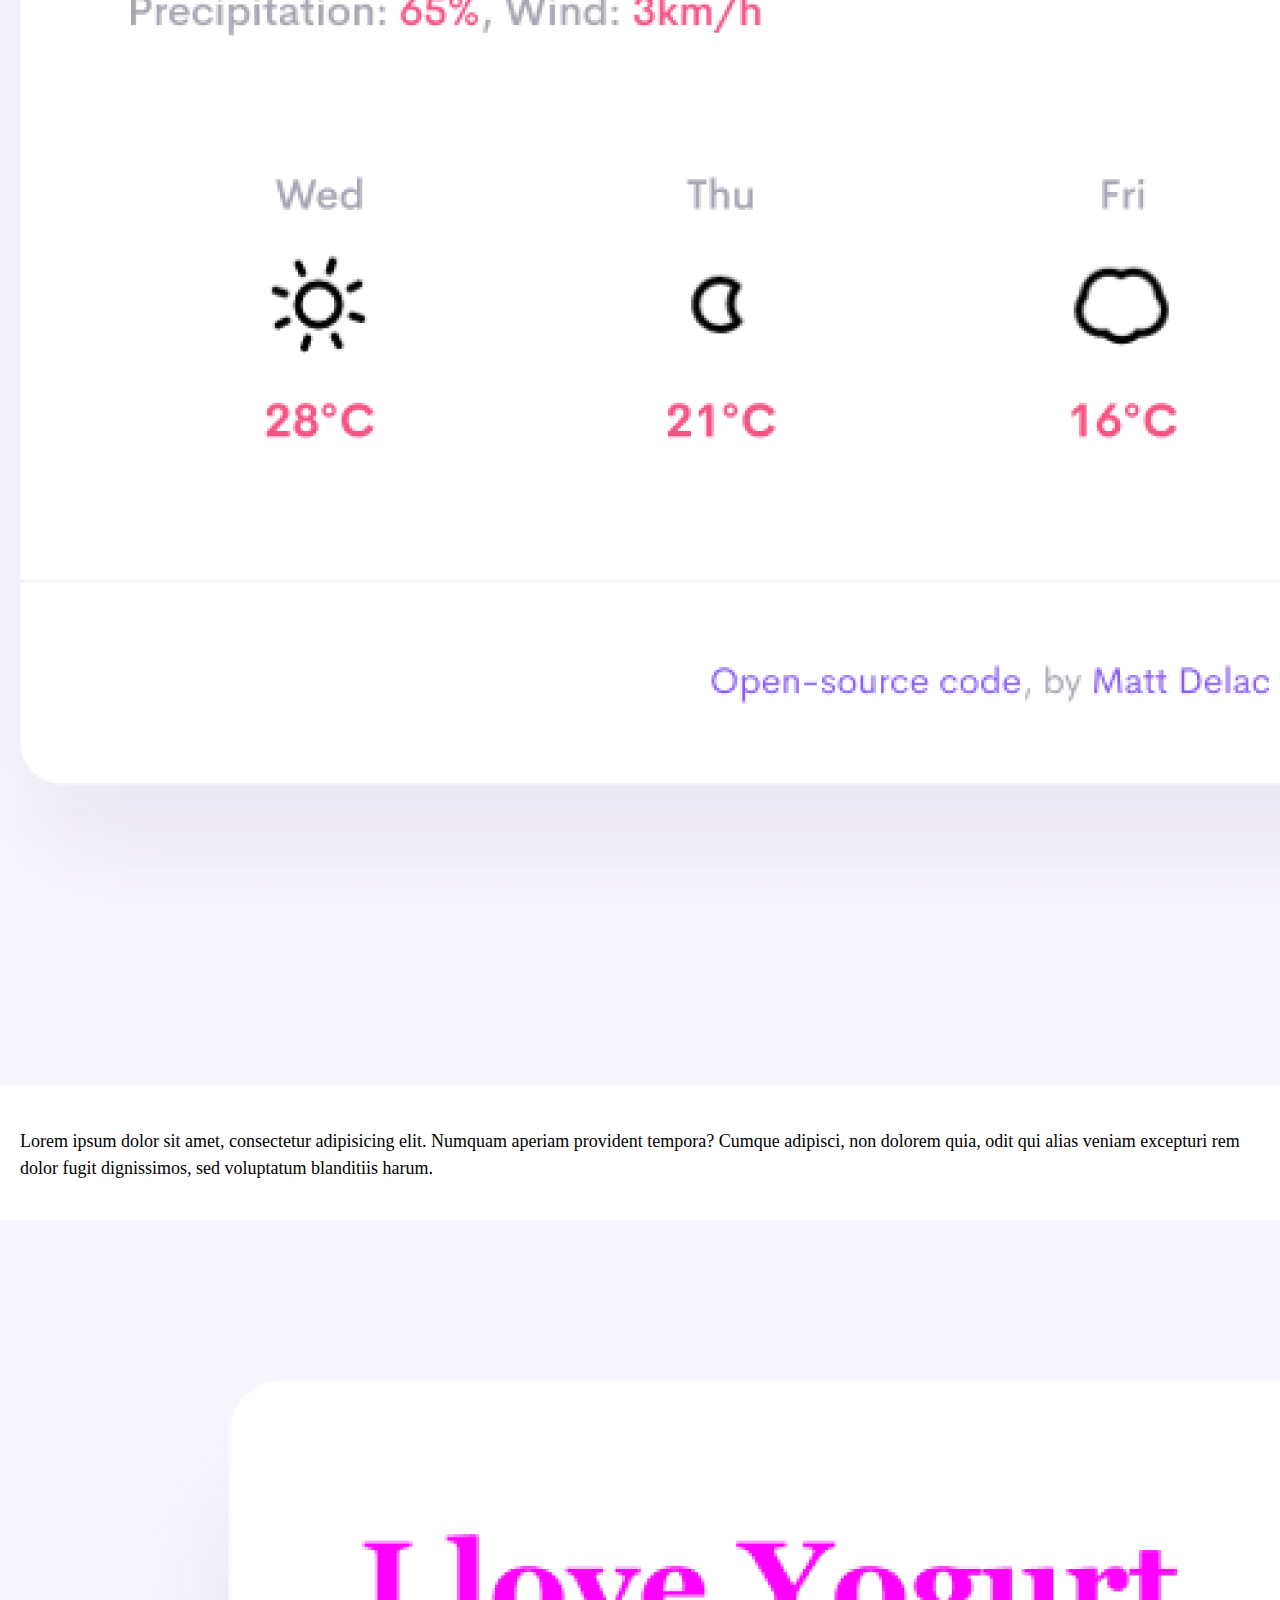
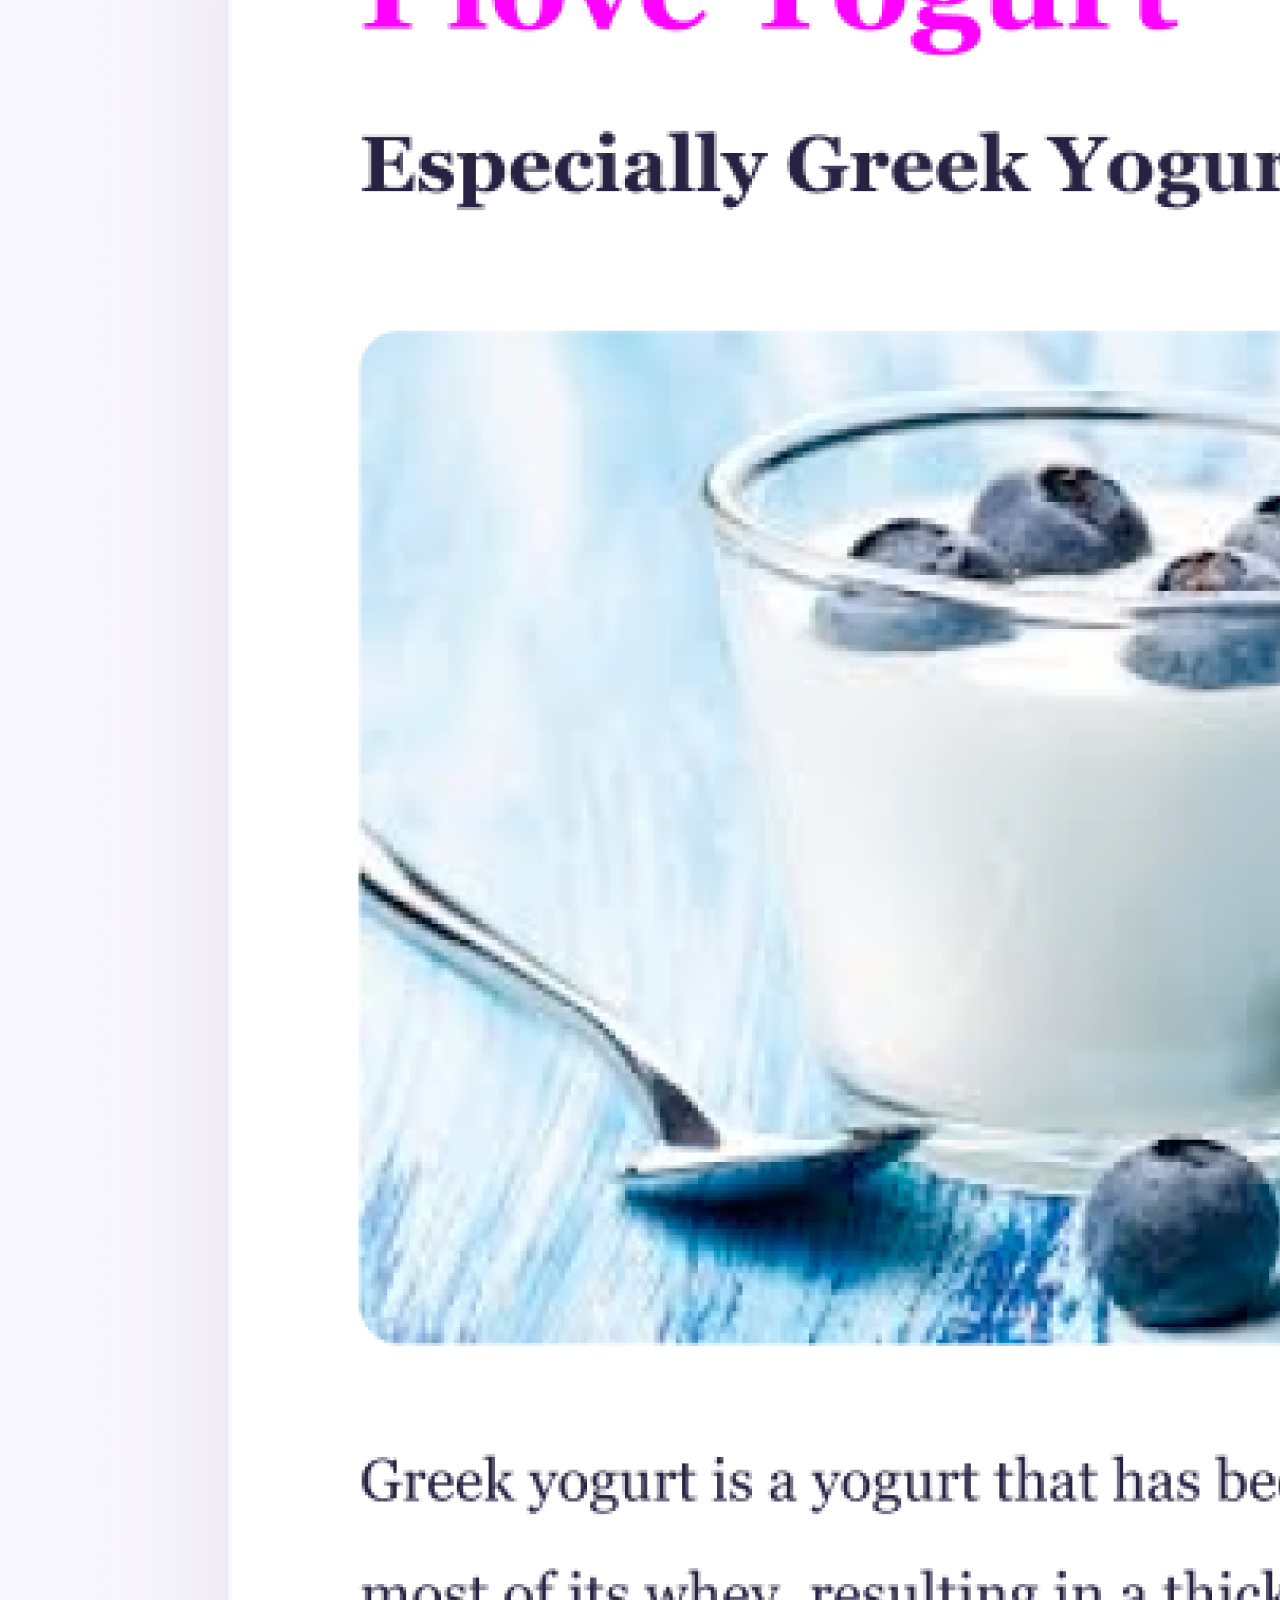
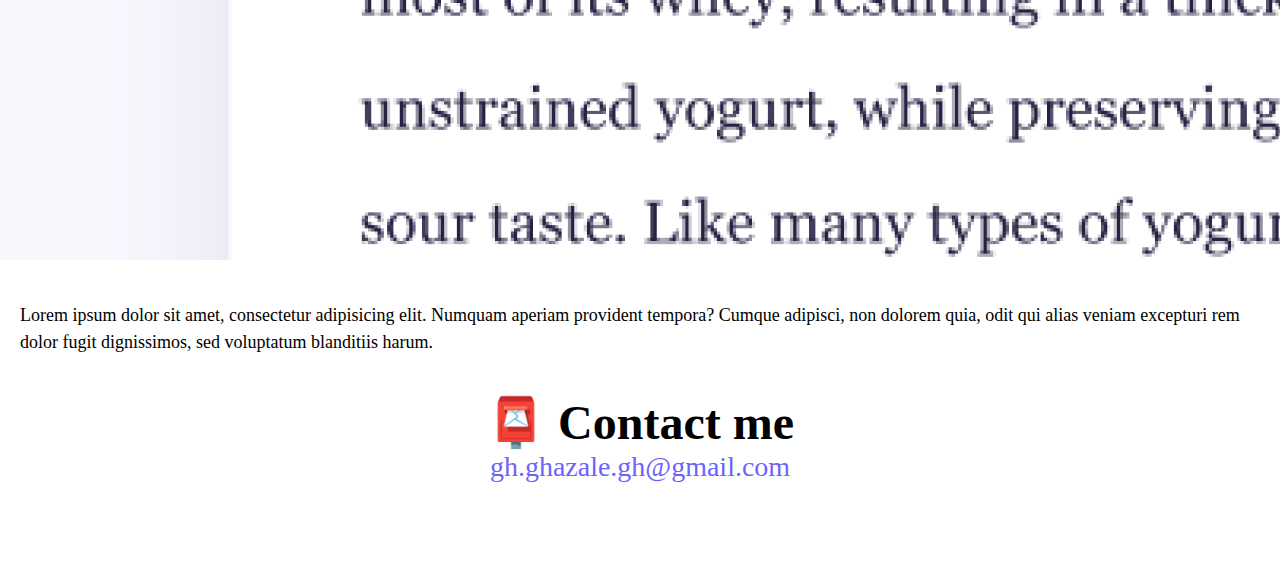
<file: about.html>
<!DOCTYPE html>
<html lang="en">
  <head>
    <meta charset="UTF-8" />
    <meta http-equiv="X-UA-Compatible" content="IE=edge" />
    <meta name="viewport" content="width=device-width, initial-scale=1.0" />
    <link
      href="https://cdn.jsdelivr.net/npm/bootstrap@5.3.1/dist/css/bootstrap.min.css"
      rel="stylesheet"
      integrity="sha384-4bw+/aepP/YC94hEpVNVgiZdgIC5+VKNBQNGCHeKRQN+PtmoHDEXuppvnDJzQIu9"
      crossorigin="anonymous"
    />
    <script
      src="https://cdn.jsdelivr.net/npm/bootstrap@5.3.1/dist/js/bootstrap.bundle.min.js"
      integrity="sha384-HwwvtgBNo3bZJJLYd8oVXjrBZt8cqVSpeBNS5n7C8IVInixGAoxmnlMuBnhbgrkm"
      crossorigin="anonymous"
    ></script>
    <link rel="stylesheet" href="style.css" />
    <title>Ghazaleh Ghorbani | about</title>
  </head>
  <body>
    <nav class="navbar fixed-top navbar-expand-lg bg-body-tertiary">
      <div class="container-fluid">
        <a class="navbar-brand" href="#">Ghazaleh Ghorbani</a>
        <button
          class="navbar-toggler"
          type="button"
          data-bs-toggle="collapse"
          data-bs-target="#navbarNav"
          aria-controls="navbarNav"
          aria-expanded="false"
          aria-label="Toggle navigation"
        >
          <span class="navbar-toggler-icon"></span>
        </button>
        <div class="collapse navbar-collapse" id="navbarNav">
          <ul class="navbar-nav">
            <li class="nav-item">
              <a class="nav-link active" aria-current="page" href="index.html"
                >Home</a
              >
            </li>
            <li class="nav-item">
              <a class="nav-link" href="about.html">About me</a>
            </li>
            <li class="nav-item">
              <a class="nav-link" href="about.html#contact">Contact me</a>
            </li>
          </ul>
        </div>
      </div>
    </nav>
    <h1>About me</h1>
    <h3>Front-end developer from Mashhad, Iran</h3>
    <div class="about-paragraphs">
      <p>
        Lorem ipsum dolor sit amet, consectetur adipisicing elit. Numquam
        aperiam provident tempora? Cumque adipisci, non dolorem quia, odit qui
        alias veniam excepturi rem dolor fugit dignissimos, sed voluptatum
        blanditiis harum.
        <br />
        Lorem ipsum dolor sit amet, consectetur adipisicing elit. Numquam
        aperiam provident tempora? Cumque adipisci, non dolorem quia, odit qui
        alias veniam excepturi rem dolor fugit dignissimos, sed voluptatum
        blanditiis harum.
      </p>
    </div>
    <div class="container-fluid d-none d-md-block d-lg-block">
      <div class="row">
        <div class="col-4">
          <img src="images/yoga.png" class="img-fluid rounded" alt="yoga picture"/>
          <p>
            Lorem ipsum dolor sit amet, consectetur adipisicing elit. Numquam
            aperiam provident tempora? Cumque adipisci, non dolorem quia, odit
            qui alias veniam excepturi rem dolor fugit dignissimos, sed
            voluptatum blanditiis harum.
          </p>
        </div>
        <div class="col-4">
          <img src="images/weather.png" class="img-fluid rounded" alt="weather picture"/>
          <p>
            Lorem ipsum dolor sit amet, consectetur adipisicing elit. Numquam
            aperiam provident tempora? Cumque adipisci, non dolorem quia, odit
            qui alias veniam excepturi rem dolor fugit dignissimos, sed
            voluptatum blanditiis harum.
          </p>
        </div>
        <div class="col-4">
          <img src="images/yogurt.png" class="img-fluid rounded" alt="yogurt picture" />
          <p>
            Lorem ipsum dolor sit amet, consectetur adipisicing elit. Numquam
            aperiam provident tempora? Cumque adipisci, non dolorem quia, odit
            qui alias veniam excepturi rem dolor fugit dignissimos, sed
            voluptatum blanditiis harum.
          </p>
        </div>
      </div>
    </div>
<!------>
<!--fow smaller resolutions:-->
<div class="container d-block d-md-none d-lg-none">
    <div class="row">
          <img src="images/yoga.png" class="img-fluid rounded" alt="yoga picture"/>
          <p>
            Lorem ipsum dolor sit amet, consectetur adipisicing elit. Numquam
            aperiam provident tempora? Cumque adipisci, non dolorem quia, odit
            qui alias veniam excepturi rem dolor fugit dignissimos, sed
            voluptatum blanditiis harum.
          </p>
    </div>
    <div class="row">
          <img src="images/weather.png" class="img-fluid rounded" alt="weather picture"/>
          <p>
            Lorem ipsum dolor sit amet, consectetur adipisicing elit. Numquam
            aperiam provident tempora? Cumque adipisci, non dolorem quia, odit
            qui alias veniam excepturi rem dolor fugit dignissimos, sed
            voluptatum blanditiis harum.
          </p>
    </div>
    <div class="row">
          <img src="images/yogurt.png" class="img-fluid rounded" alt="yogurt picture" />
          <p>
            Lorem ipsum dolor sit amet, consectetur adipisicing elit. Numquam
            aperiam provident tempora? Cumque adipisci, non dolorem quia, odit
            qui alias veniam excepturi rem dolor fugit dignissimos, sed
            voluptatum blanditiis harum.
          </p>
    </div>
    </div>
    <div id="contact">
     <h2>📮 Contact me</h2>
     <a href="mailto:gh.ghazale.gh@gmail.com" class="email-link"
       >gh.ghazale.gh@gmail.com</a
     >
     </div>
  </body>
</html>
</file>
<file: style.css>
:root {
    --primary-color: #6c63ff;
    --secondary-color: #f5f2fe;
    --box-shadow: 0 5px 10px rgba(0, 0, 0, 0.3);
  }
  
  body {
    margin: 100px 0px 100px 0px;
  }
  
  h1,
  h2,
  h3 {
    text-align: center;
    margin: 0;
  }
  
  h1 {
    font-size: 96px;
  }
  
  h2 {
    font-size: 48px;
  }
  
  h3 {
    font-size: 24px;
    opacity: 0.7;
  }
  
  p {
    /* background: var(--secondary-color);*/
    padding: 20px;
    border-radius: 4px;
    font-size: 18px;
    line-height: 1.5;
    /*text-align: center;*/
    text-align: left;
  }
  
  .navigation-links {
    display: flex;
    margin-top: 40px;
    justify-content: center;
  }
  
  .navigation-links a {
    margin: 20px;
    border-radius: 4px;
    padding: 20px 15px;
    text-decoration: none;
    text-transform: capitalize;
    margin-bottom: 100px;
  }
  
  .contact-link {
    background: var(--primary-color);
    box-shadow: var(--box-shadow);
    color: white;
  }
  
  .about-link {
    color: var(--primary-color);
    border: 1px solid var(--primary-color);
  }
  
  .homepage-link {
    color: var(--primary-color);
    text-align: center;
    display: block;
  }
  
  .about-paragraphs {
    margin: 30px 0;
  }
  
  .about-paragraphs p {
    margin: 10px;
  }
  
  .email-link {
    display: flex;
    justify-content: center;
    color: var(--primary-color);
    font-size: 28px;
    text-decoration: none;
  }
  
  .email-link:hover {
    text-decoration: underline;
  }
  
  .launch-link {
    background: var(--primary-color);
    box-shadow: var(--box-shadow);
    color: white;
    padding: 20px;
    text-decoration: none;
    border-radius: 5px;
  }
  @media (max-width: 900px){
    h1{
      font-size: 35px;
    }
    h2{
      font-size: 25px;
    }
    h3{
      font-size: 20px;
    }
  }
</file>
